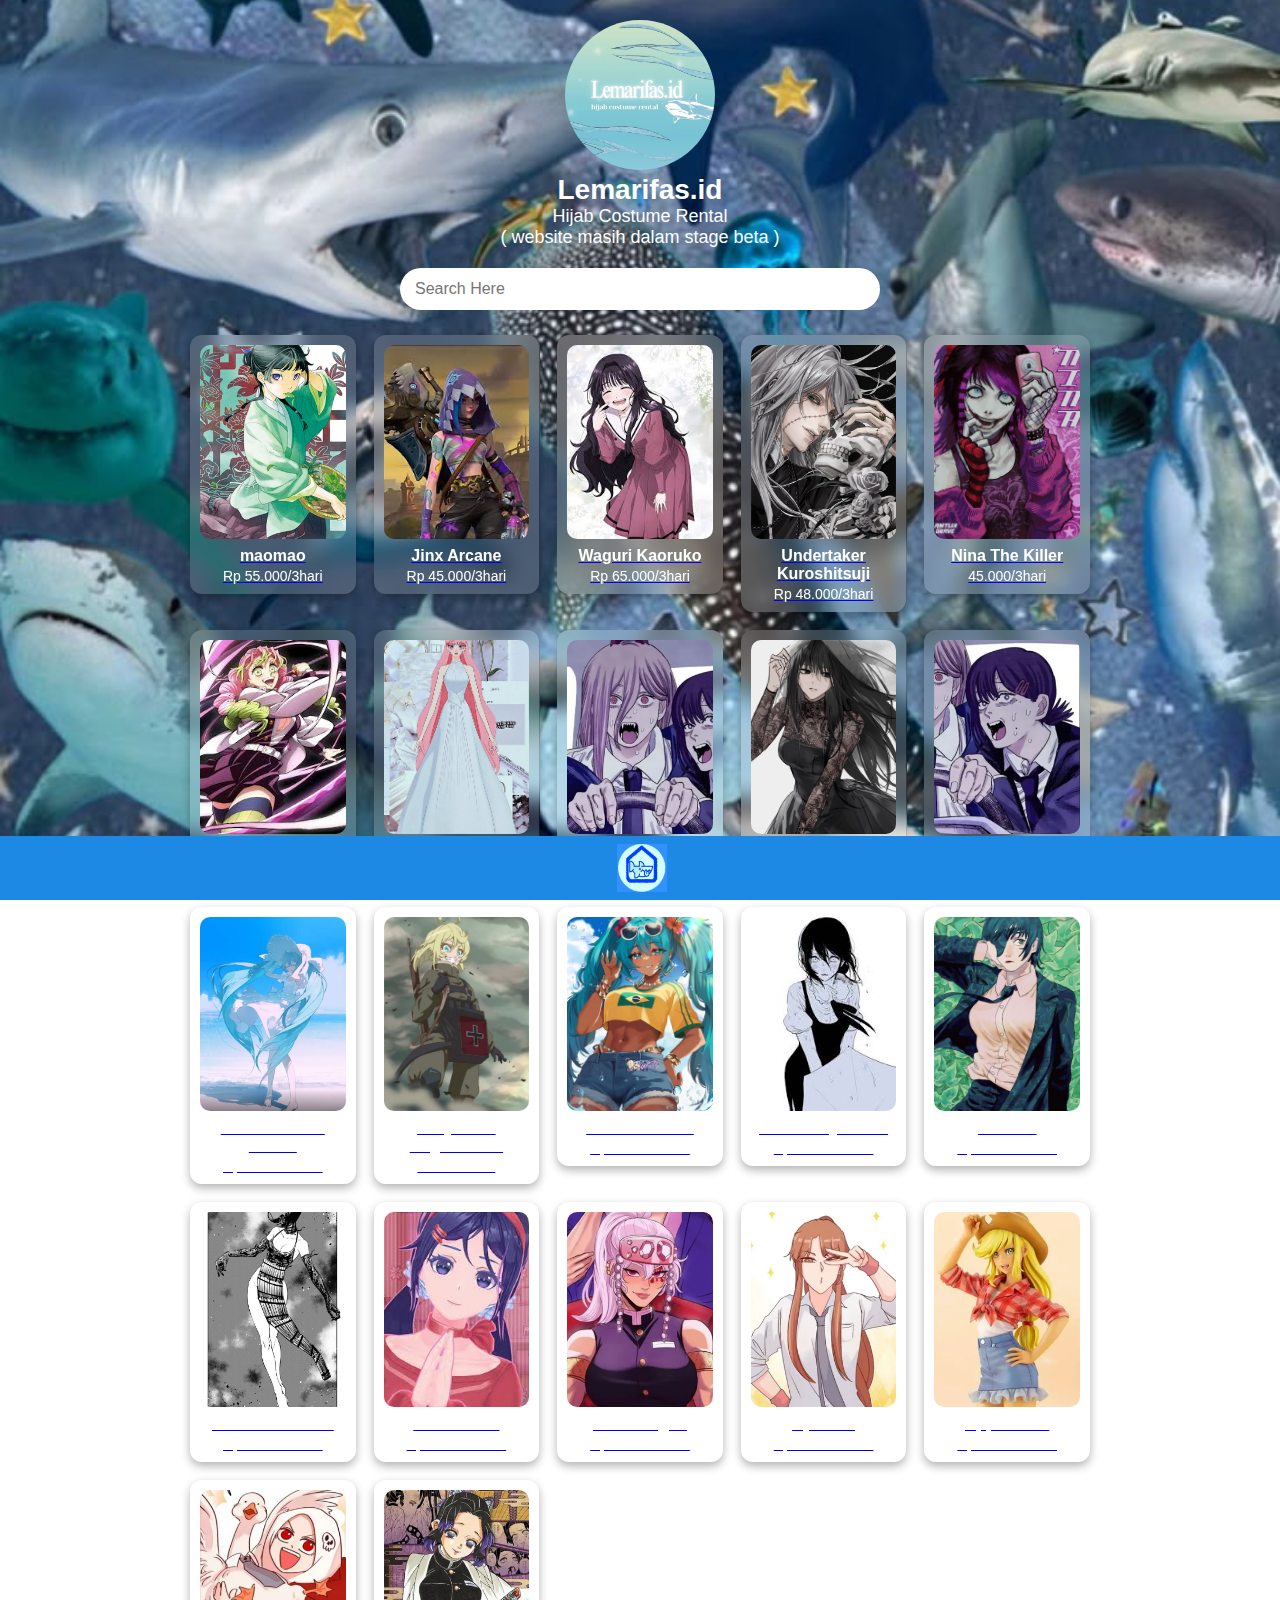
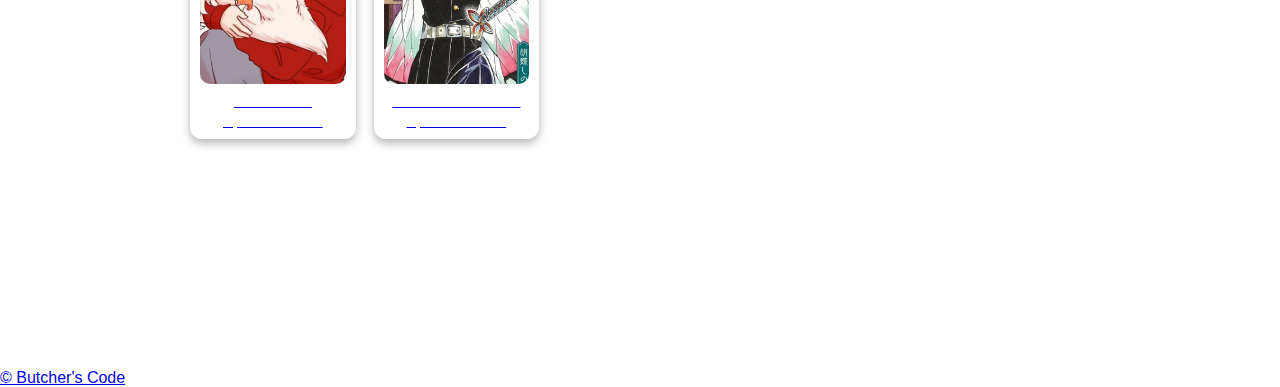
<file: index.html>
<!DOCTYPE html>
<html lang="en">
<head>
    <meta charset="UTF-8">
    <meta name="viewport" content="width=device-width, initial-scale=1.0">
    <title>Lemarifas.id - Hijab Costume Rental</title>
    <link rel="stylesheet" href="style.css">
</head>

<body>
    <div class="overlay">

        <div class="header">
            <img src="img/logoid.jpg" alt="logo" class="logo">
            <h1>Lemarifas.id</h1>
            <p>Hijab Costume Rental</p>
             <p> ( website masih dalam stage beta ) </website></p>
        </div>

        <!-- Search -->
        <div class="search-box">
            <input type="text" placeholder="Search Here">
        </div>


        <!-- Catalogue -->
        <div class="catalogue">

            <!-- Product 1 -->
            <a href="maomao.html" class="card-link">
                <div class="card">
                    <img src="img/maomao.png" alt="maomao">
                    <div class="product-name">maomao</div>
                    <div class="price">Rp 55.000/3hari</div>
                </div>

            <!-- Product 2 -->
            <a href="jinx.html" class="card-link">
                <div class="card">
                    <img src="img/jinx.jpeg" alt="jinx">
                    <div class="product-name">Jinx Arcane </div>
                    <div class="price"> Rp 45.000/3hari </div>
                </div>

            <!-- Product 3 -->
            <a href="waguri.html" class="card-link">
                <div class="card">
                    <img src="img/WaguriKaoruko.jpeg" alt="Waguri Kaoruko">
                    <div class="product-name">Waguri Kaoruko</div>
                    <div class="price">Rp 65.000/3hari</div>
                </div>

            <!-- Product 3 -->
            <a href="undertaker.html" class="card-link">
                <div class="card">
                    <img src="img/undertaker.jpg" alt="undertaker">
                    <div class="product-name"> Undertaker Kuroshitsuji</div>
                    <div class="price"> Rp 48.000/3hari</div>
                </div>

            <!-- Product 1 -->
            <a href="nina.html" class="card-link">
                <div class="card">
                    <img src="img/nina.jpg" alt="Nina The Killer">
                    <div class="product-name">Nina The Killer</div>
                    <div class="price">45.000/3hari</div>
                </div>

            <!-- Product 2 -->
            <a href="mitsuri.html" class="card-link">
                <div class="card">
                    <img src="img/Mitsuri Kanroji.jpeg" alt="Mitsuri Kanroji">
                    <div class="product-name">Mitsuri Kanroji</div>
                    <div class="price">Rp 48.000/3hari</div>
                </div>

            <!-- Product 3 -->
            <a href="belle.html" class="card-link">
                <div class="card">
                    <img src="img/Belle white dress.jpg" alt="Belle white dress">
                    <div class="product-name">Belle white dress</div>
                    <div class="price">Rp 30.000/3hari</div>
                </div>

            <a href="power.html" class="card-link">
                <div class="card">
                    <img src="img/power.png" alt="power">
                    <div class="product-name">Power</div>
                    <div class="price">Rp Rp 38.000/3hari</div>
                </div>

            <!-- Product 2 -->
            <a href="osagari.html" class="card-link">
                <div class="card">
                    <img src="img/Osaragi.jpg" alt="Osaragi">
                    <div class="product-name">Osaragi</div>
                    <div class="price"> Rp 41.000/3hari </div>
                </div>

            <!-- Product 3 -->
            <a href="kobeni.html" class="card-link">
                <div class="card">
                    <img src="img/kobeni.png" alt="Kobeni">
                    <div class="product-name">Kobeni</div>
                    <div class="price">Rp 30.000/3hari</div>
                </div>

            <!-- Product 1 -->
            <a href="mikube.html" class="card-link">
                <div class="card">
                    <img src="img/mikubeach.png" alt="Hatsune Miku Beach">
                    <div class="product-name">Hatsune Miku Beach</div>
                    <div class="price">Rp 40.000/3hari</div>
                </div>

            <!-- Product 2 -->
            <a href="tanya.html" class="card-link">
                <div class="card">
                    <img src="img/tanya.webp" alt="tanya degurechaff">
                    <div class="product-name">Tanya Von Degurechaff</div>
                    <div class="price">75.000/3hari</div>
                </div>

            <!-- Product 3 -->
            <a href="mikubr.html" class="card-link">
                <div class="card">
                    <img src="img/Hatsune.Miku.Brasil.webp" alt="Brazilian Miku">
                    <div class="product-name">Brazilian Miku</div>
                    <div class="price">Rp 40.000/3hari</div>
                </div>

            <!-- Product 3 -->
            <a href="reze.html" class="card-link">
                <div class="card">
                    <img src="img/Reze.jpeg" alt="Reze Daily Dress">
                    <div class="product-name">Reze Daily Dress</div>
                    <div class="price">Rp 37.000/3hari</div>
                </div>

            <!-- Product 3 -->
            <a href="hemino.html" class="card-link">
                <div class="card">
                    <img src="img/hemino.webp" alt="Himeno">
                    <div class="product-name">Himeno</div>
                    <div class="price">Rp 30.000/3hari</div>
                </div>

            <!-- Product 3 -->
            <a href="bombdevil.html" class="card-link">
                <div class="card">
                    <img src="img/bombdevil.webp" alt="bombdevil">
                    <div class="product-name">Reze bombdevil</div>
                    <div class="price">Rp 68.000/3hari</div>
                </div>

            <!-- Product 3 -->
            <a href="mita.html" class="card-link">
                <div class="card">
                    <img src="img/mita.jpeg" alt="mita">
                    <div class="product-name">Mita Miside</div>
                    <div class="price">Rp 47.000/3hari</div>
                </div>

            <!-- Product 3 -->
            <a href="uzui.html" class="card-link">
                <div class="card">
                    <img src="img/Uzui.png" alt="Uzui Tengen">
                    <div class="product-name">Uzui Tengen</div>
                    <div class="price">Rp 48.000/3hari</div>
                </div>

            <!-- Product 3 -->
            <a href="upi.html" class="card-link">
                <div class="card">
                    <img src="img/upi.png" alt="upi">
                    <div class="product-name">Upi Wee</div>
                    <div class="price">Rp 37.000/3hari</div>
                </div>

            <!-- Product 3 -->
            <a href="apple.html" class="card-link">
                <div class="card">
                    <img src="img/apple.png" alt="apple">
                    <div class="product-name">Apple Jack</div>
                    <div class="price">Rp 33.000/3hari</div>
                </div>

            <!-- Product 3 -->
            <a href="amu.html" class="card-link">
                <div class="card">
                    <img src="img/Amu.png" alt="amu">
                    <div class="product-name">Amu Wee!</div>
                    <div class="price">Rp 38.000/3hari</div>
                </div>

            <!-- Product 3 -->
            <a href="shinobu.html" class="card-link">
                <div class="card">
                    <img src="img/Shinobu Kochou.png" alt="Shinobu Kochou">
                    <div class="product-name">Shinobu Kochou</div>
                    <div class="price">Rp 38.000/3hari</div>
                </div>

            <!-- Tambahkan lainnya sesuai kebutuhan -->

        </div>

        <div class="bottom-space"></div>

    </div>

    <!-- Bottom Navigation -->
    <div class="bottom-nav">
        <img src="img/home.png" alt="home">
    </div>

    <div class="copyright">
    © Butcher's Code
</div>

</body>
</html>
</file>
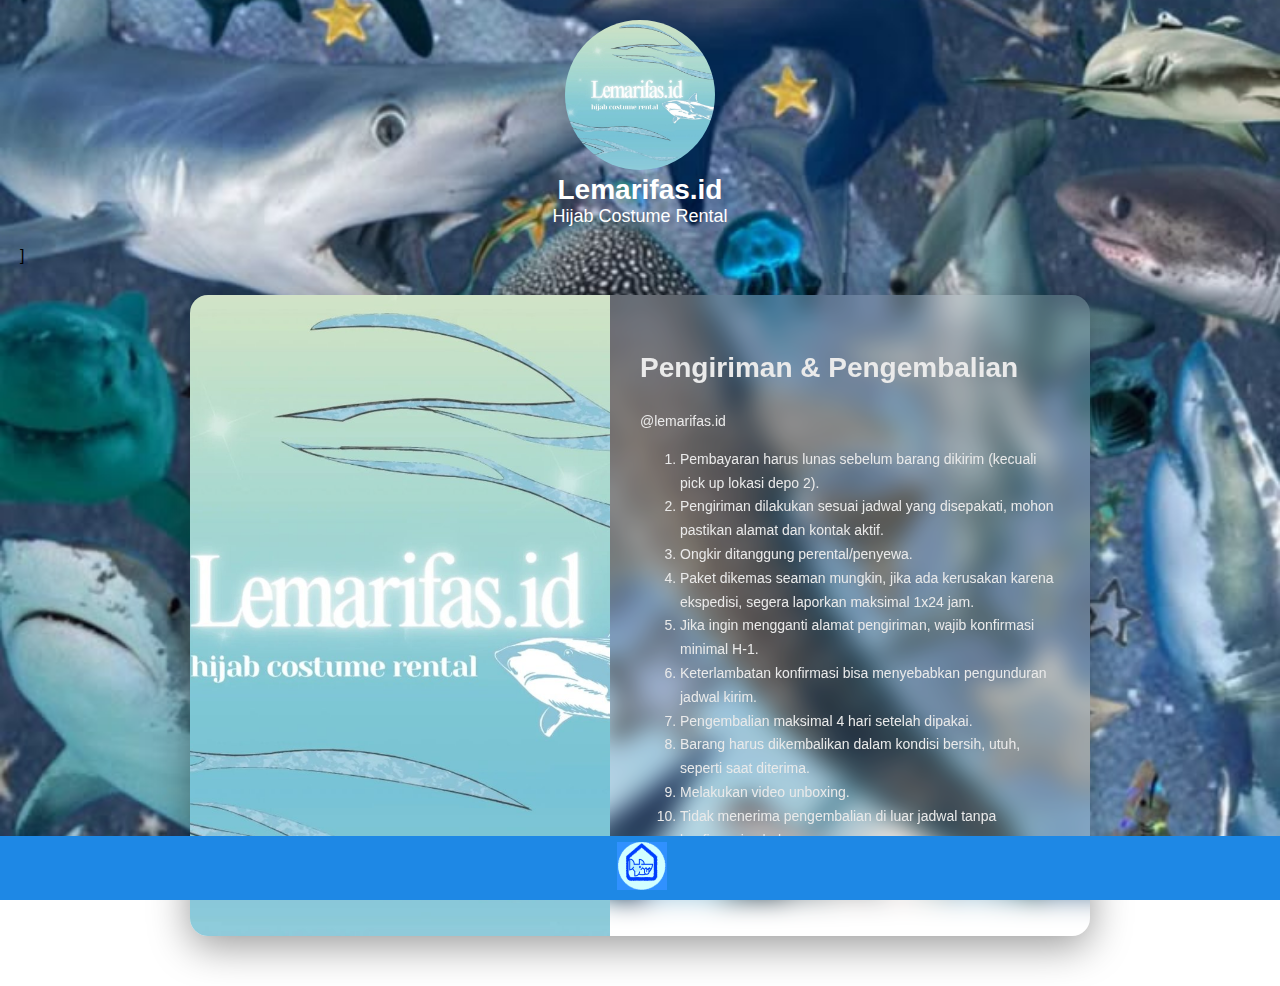
<file: del.html>
<!DOCTYPE html>
<html lang="en">
<head>
    <meta charset="UTF-8">
    <meta name="viewport" content="width=device-width, initial-scale=1.0">
    <title>Lemarifas.id - Hijab Costume Rental</title>
    <link rel="stylesheet" href="style.css">
</head>

<body>
    <div class="overlay">

        <div class="header">
            <img src="img/logoid.jpg" alt="logo" class="logo">
            <h1>Lemarifas.id</h1>
            <p>Hijab Costume Rental</p>
        </div>

        <!-- Search -->
       ]

        <!-- Catalogue -->
        <style>
body {
    margin: 0;
    font-family: Arial, sans-serif;
    background: url('img/bg.jpg');
    background-size: cover;
    background-position: center;
    background-attachment: fixed;
}

/* Overlay */



/* ===== GLASS CARD ===== */
.container {
    max-width: 900px;
    margin: 30px auto;
    backdrop-filter: blur(12px);
    background: rgba(255,255,255,0.12);
    border-radius: 18px;
    overflow: hidden;
    display: flex;
    box-shadow: 0 10px 40px rgba(0,0,0,0.4);
}

/* Image */
.left {
    width: 50%;
}

.left img {
    width: 100%;
    height: 100%;
    object-fit: cover;
}

/* Content */
.right {
    width: 50%;
    padding: 30px;
    color: #fff;
}

.right h2 {
    margin-top: 0;
    font-size: 26px;
}

.price {
    color: #ffb3d1;
    font-size: 18px;
    margin: 10px 0 20px;
}

.desc {
    font-size: 14px;
    line-height: 1.7;
    color: #eaeaea;
    margin-bottom: 30px;
}

/* Button */
.btn {
    display: block;
    text-align: center;
    background: linear-gradient(135deg, #e91e63, #ff5c8a);
    color: #fff;
    padding: 14px;
    border-radius: 12px;
    text-decoration: none;
    font-weight: bold;
    transition: 0.3s;
}

.btn:hover {
    opacity: 0.85;
    transform: scale(0.98);
}

.bottom-nav {
    position: fixed;
    bottom: 0;
    left: 0;
    width: 100%;
    height: 60px;
    background: #1e88e5;
    display: flex;
    justify-content: center;
    align-items: center;
    z-index: 999;
}

.bottom-nav img {
    width: 50px;
    cursor: pointer;
}

/* ===== RESPONSIVE ===== */
@media (max-width: 768px) {
    .container {
        flex-direction: column;
        margin: 20px;
    }

    .left, .right {
        width: 100%;
    }

    .right {
        padding: 22px;
    }
}
</style>
</head>

<body>



    

    <!-- DETAIL CARD -->
    <div class="container">
        <div class="left">
            <img src="img/logoid.jpg" alt="logo">
        </div>

        <div class="right">
            
            <div class="desc">
   <h1>Pengiriman & Pengembalian</h1>
    <p class="instagram">@lemarifas.id</p>

    <ol>
        <li>
            Pembayaran harus lunas sebelum barang dikirim
            (kecuali pick up lokasi depo 2).
        </li>

        <li>
            Pengiriman dilakukan sesuai jadwal yang disepakati,
            mohon pastikan alamat dan kontak aktif.
        </li>

        <li>
            Ongkir ditanggung perental/penyewa.
        </li>

        <li>
            Paket dikemas seaman mungkin, jika ada kerusakan karena
            ekspedisi, segera laporkan maksimal 1x24 jam.
        </li>

        <li>
            Jika ingin mengganti alamat pengiriman,
            wajib konfirmasi minimal H-1.
        </li>

        <li>
            Keterlambatan konfirmasi bisa menyebabkan
            pengunduran jadwal kirim.
        </li>

        <li>
            Pengembalian maksimal 4 hari setelah dipakai.
        </li>

        <li>
            Barang harus dikembalikan dalam kondisi bersih,
            utuh, seperti saat diterima.
        </li>

        <li>
            Melakukan video unboxing.
        </li>

        <li>
            Tidak menerima pengembalian di luar jadwal
            tanpa konfirmasi sebelumnya.
        </li>

        <li>
            Pengembalian via kurir harus disertai
            bukti kirim/penyerahan.
        </li>
    </ol>

           
        </div>
    </div>




        <div class="bottom-space"></div>

    </div>

    <!-- Bottom Navigation -->
   <div class="bottom-nav">
    <a href="index.html">
        <img src="img/home.png" alt="home">
    </a>
</div>

</body>
</html>
</file>
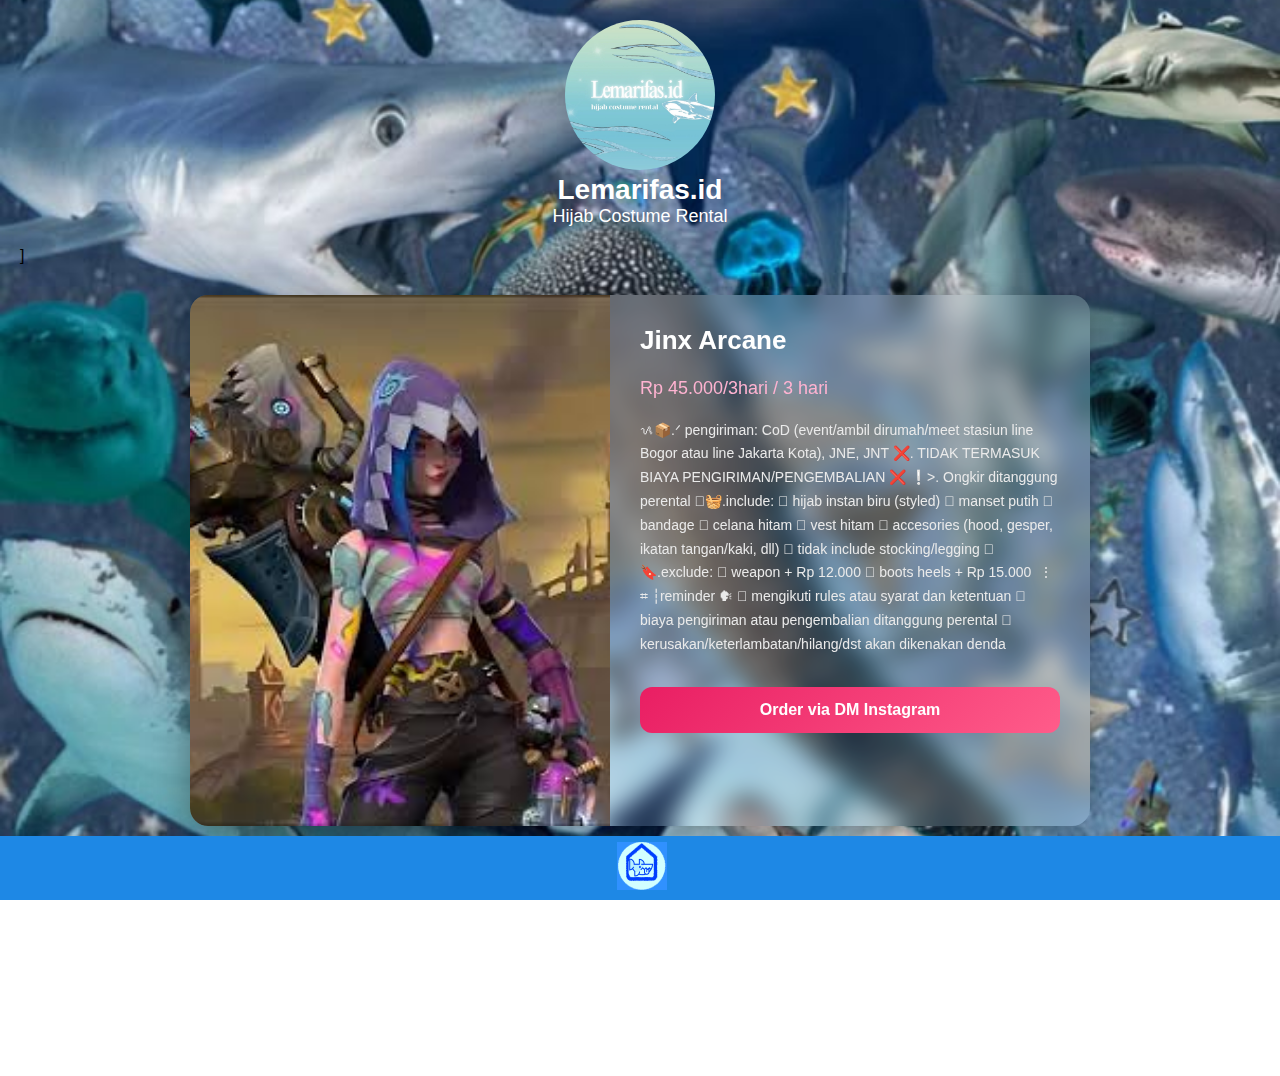
<file: jinx.html>
<!DOCTYPE html>
<html lang="en">
<head>
    <meta charset="UTF-8">
    <meta name="viewport" content="width=device-width, initial-scale=1.0">
    <title>Lemarifas.id - Hijab Costume Rental</title>
    <link rel="stylesheet" href="style.css">
</head>

<body>
    <div class="overlay">

        <div class="header">
            <img src="img/logoid.jpg" alt="logo" class="logo">
            <h1>Lemarifas.id</h1>
            <p>Hijab Costume Rental</p>
        </div>

        <!-- Search -->
       ]

        <!-- Catalogue -->
        <style>
body {
    margin: 0;
    font-family: Arial, sans-serif;
    background: url('img/bg.jpg');
    background-size: cover;
    background-position: center;
    background-attachment: fixed;
}

/* Overlay */



/* ===== GLASS CARD ===== */
.container {
    max-width: 900px;
    margin: 30px auto;
    backdrop-filter: blur(12px);
    background: rgba(255,255,255,0.12);
    border-radius: 18px;
    overflow: hidden;
    display: flex;
    box-shadow: 0 10px 40px rgba(0,0,0,0.4);
}

/* Image */
.left {
    width: 50%;
}

.left img {
    width: 100%;
    height: 100%;
    object-fit: cover;
}

/* Content */
.right {
    width: 50%;
    padding: 30px;
    color: #fff;
}

.right h2 {
    margin-top: 0;
    font-size: 26px;
}

.price {
    color: #ffb3d1;
    font-size: 18px;
    margin: 10px 0 20px;
}

.desc {
    font-size: 14px;
    line-height: 1.7;
    color: #eaeaea;
    margin-bottom: 30px;
}

/* Button */
.btn {
    display: block;
    text-align: center;
    background: linear-gradient(135deg, #e91e63, #ff5c8a);
    color: #fff;
    padding: 14px;
    border-radius: 12px;
    text-decoration: none;
    font-weight: bold;
    transition: 0.3s;
}

.btn:hover {
    opacity: 0.85;
    transform: scale(0.98);
}

.bottom-nav {
    position: fixed;
    bottom: 0;
    left: 0;
    width: 100%;
    height: 60px;
    background: #1e88e5;
    display: flex;
    justify-content: center;
    align-items: center;
    z-index: 999;
}

.bottom-nav img {
    width: 50px;
    cursor: pointer;
}

/* ===== RESPONSIVE ===== */
@media (max-width: 768px) {
    .container {
        flex-direction: column;
        margin: 20px;
    }

    .left, .right {
        width: 100%;
    }

    .right {
        padding: 22px;
    }
}
</style>
</head>

<body>



    

    <!-- DETAIL CARD -->
    <div class="container">
        <div class="left">
            <img src="img/jinx.jpeg" alt="jinx Costume">
        </div>

        <div class="right">
            <h2>Jinx Arcane</h2>
            <div class="price">Rp 45.000/3hari / 3 hari</div>

            <div class="desc">
               ᝰ📦.ᐟ pengiriman: CoD (event/ambil dirumah/meet stasiun line Bogor atau line Jakarta Kota), JNE, JNT
‎❌. TIDAK TERMASUK BIAYA PENGIRIMAN/PENGEMBALIAN ❌
‎❕>. Ongkir ditanggung perental

‎𓄸🧺.include:
‎𖦹 hijab instan biru (styled)
𖦹 manset putih
𖦹 bandage
𖦹 celana hitam
𖦹 vest hitam
𖦹 accesories (hood, gesper, ikatan tangan/kaki, dll)
𖦹 tidak include stocking/legging

𓄸🔖.exclude:
‎𖦹 weapon + Rp 12.000
𖦹 boots heels + Rp 15.000
‎
‎⋮ ⌗ ┆reminder 🗣
‎𖦹 mengikuti rules atau syarat dan ketentuan
‎𖦹 biaya pengiriman atau pengembalian ditanggung perental
‎𖦹 kerusakan/keterlambatan/hilang/dst akan dikenakan denda

                
            </div>

            <a class="btn" href="https://instagram.com/USERNAME_KAMU" target="_blank">
                Order via DM Instagram
            </a>
        </div>
    </div>




        <div class="bottom-space"></div>

    </div>

    <!-- Bottom Navigation -->
   <div class="bottom-nav">
    <a href="index.html">
        <img src="img/home.png" alt="home">
    </a>
</div>


</body>
</html>
</file>
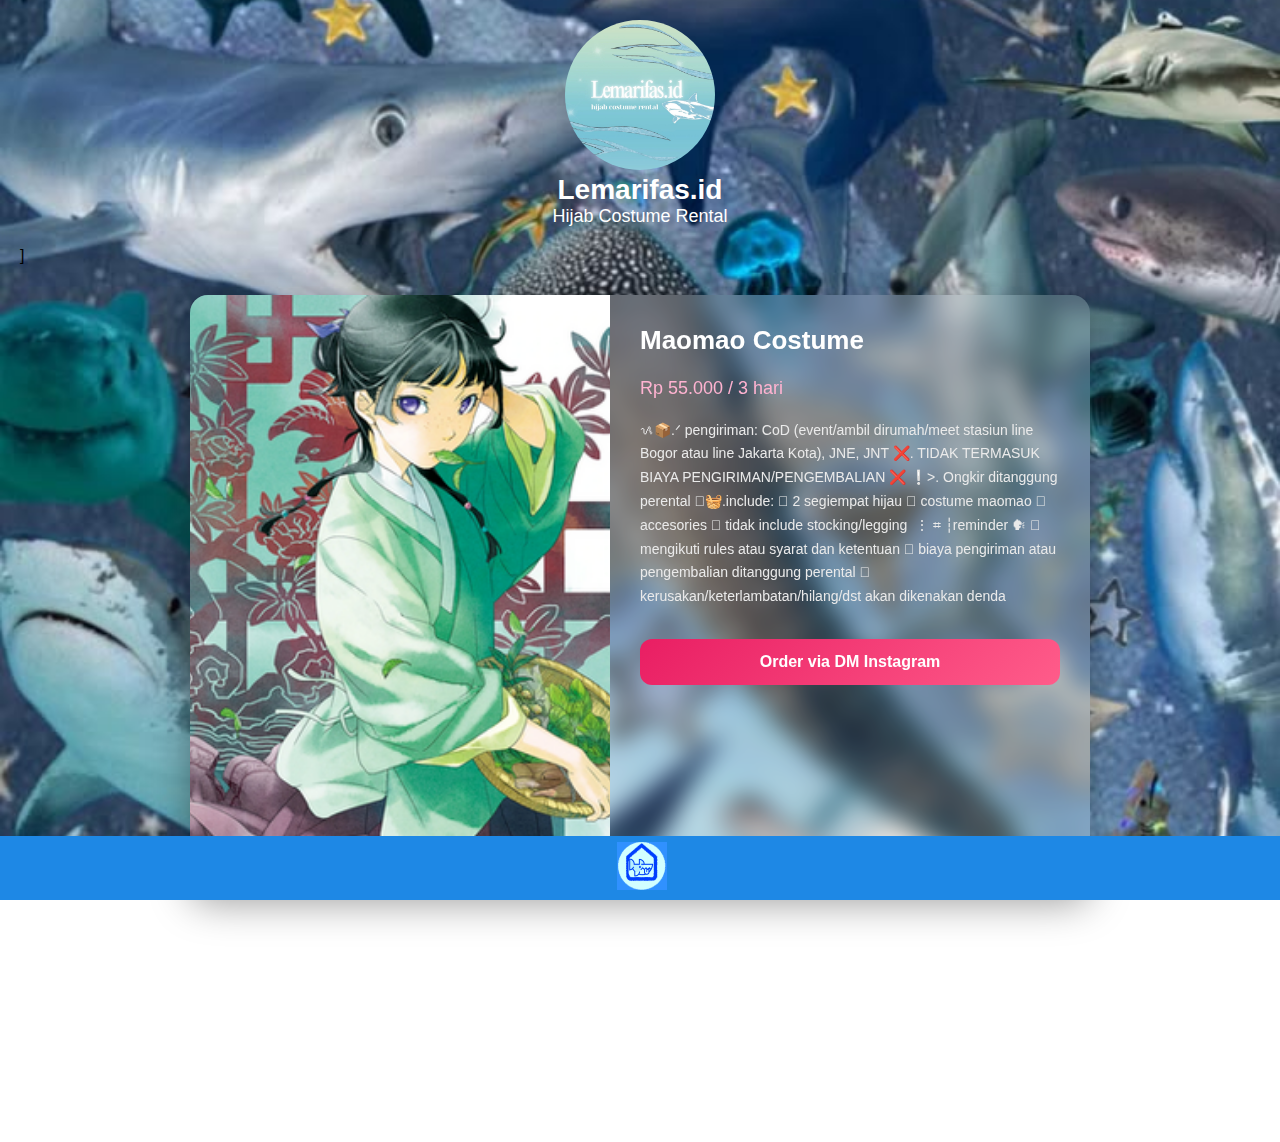
<file: maomao.html>
<!DOCTYPE html>
<html lang="en">
<head>
    <meta charset="UTF-8">
    <meta name="viewport" content="width=device-width, initial-scale=1.0">
    <title>Lemarifas.id - Hijab Costume Rental</title>
    <link rel="stylesheet" href="style.css">
</head>

<body>
    <div class="overlay">

        <div class="header">
            <img src="img/logoid.jpg" alt="logo" class="logo">
            <h1>Lemarifas.id</h1>
            <p>Hijab Costume Rental</p>
        </div>

        <!-- Search -->
       ]

        <!-- Catalogue -->
        <style>
body {
    margin: 0;
    font-family: Arial, sans-serif;
    background: url('img/bg.jpg');
    background-size: cover;
    background-position: center;
    background-attachment: fixed;
}

/* Overlay */



/* ===== GLASS CARD ===== */
.container {
    max-width: 900px;
    margin: 30px auto;
    backdrop-filter: blur(12px);
    background: rgba(255,255,255,0.12);
    border-radius: 18px;
    overflow: hidden;
    display: flex;
    box-shadow: 0 10px 40px rgba(0,0,0,0.4);
}

/* Image */
.left {
    width: 50%;
}

.left img {
    width: 100%;
    height: 100%;
    object-fit: cover;
}

/* Content */
.right {
    width: 50%;
    padding: 30px;
    color: #fff;
}

.right h2 {
    margin-top: 0;
    font-size: 26px;
}

.price {
    color: #ffb3d1;
    font-size: 18px;
    margin: 10px 0 20px;
}

.desc {
    font-size: 14px;
    line-height: 1.7;
    color: #eaeaea;
    margin-bottom: 30px;
}

/* Button */
.btn {
    display: block;
    text-align: center;
    background: linear-gradient(135deg, #e91e63, #ff5c8a);
    color: #fff;
    padding: 14px;
    border-radius: 12px;
    text-decoration: none;
    font-weight: bold;
    transition: 0.3s;
}

.btn:hover {
    opacity: 0.85;
    transform: scale(0.98);
}

.bottom-nav {
    position: fixed;
    bottom: 0;
    left: 0;
    width: 100%;
    height: 60px;
    background: #1e88e5;
    display: flex;
    justify-content: center;
    align-items: center;
    z-index: 999;
}

.bottom-nav img {
    width: 50px;
    cursor: pointer;
}

/* ===== RESPONSIVE ===== */
@media (max-width: 768px) {
    .container {
        flex-direction: column;
        margin: 20px;
    }

    .left, .right {
        width: 100%;
    }

    .right {
        padding: 22px;
    }
}
</style>
</head>

<body>



    

    <!-- DETAIL CARD -->
    <div class="container">
        <div class="left">
            <img src="img/maomao.png" alt="Maomao Costume">
        </div>

        <div class="right">
            <h2>Maomao Costume</h2>
            <div class="price">Rp 55.000 / 3 hari</div>

            <div class="desc">
                ‎ᝰ📦.ᐟ pengiriman: CoD (event/ambil dirumah/meet stasiun line Bogor atau line Jakarta Kota), JNE, JNT
‎❌. TIDAK TERMASUK BIAYA PENGIRIMAN/PENGEMBALIAN ❌
‎❕>. Ongkir ditanggung perental

‎𓄸🧺.include:
‎𖦹 2 segiempat hijau
𖦹 costume maomao
𖦹 accesories
𖦹 tidak include stocking/legging
‎
‎⋮ ⌗ ┆reminder 🗣
‎𖦹 mengikuti rules atau syarat dan ketentuan
‎𖦹 biaya pengiriman atau pengembalian ditanggung perental
‎𖦹 kerusakan/keterlambatan/hilang/dst akan dikenakan denda
                
            </div>

            <a class="btn" href="https://www.instagram.com/direct/t/17844622584494083/" target="_blank">
                Order via DM Instagram
            </a>
        </div>
    </div>




        <div class="bottom-space"></div>

    </div>

    <!-- Bottom Navigation -->
   <div class="bottom-nav">
    <a href="index.html">
        <img src="img/home.png" alt="home">
    </a>
</div>

</body>
</html>
</file>
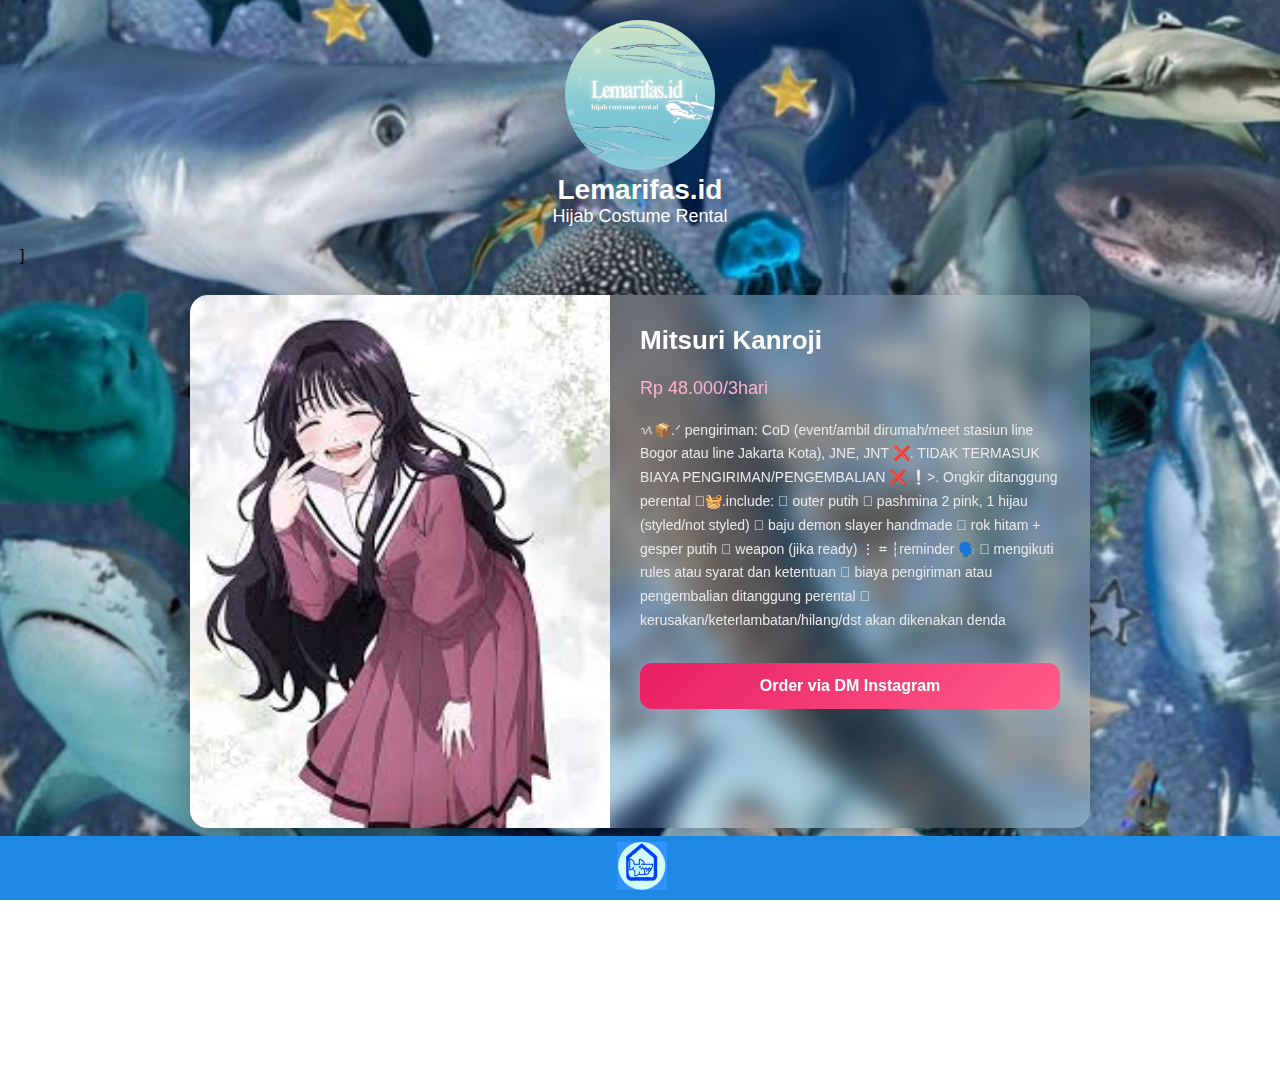
<file: mitsuri.html>
<!DOCTYPE html>
<html lang="en">
<head>
    <meta charset="UTF-8">
    <meta name="viewport" content="width=device-width, initial-scale=1.0">
    <title>Lemarifas.id - Hijab Costume Rental</title>
    <link rel="stylesheet" href="style.css">
</head>

<body>
    <div class="overlay">

        <div class="header">
            <img src="img/logoid.jpg" alt="logo" class="logo">
            <h1>Lemarifas.id</h1>
            <p>Hijab Costume Rental</p>
        </div>

        <!-- Search -->
       ]

        <!-- Catalogue -->
        <style>
body {
    margin: 0;
    font-family: Arial, sans-serif;
    background: url('img/bg.jpg');
    background-size: cover;
    background-position: center;
    background-attachment: fixed;
}

/* Overlay */



/* ===== GLASS CARD ===== */
.container {
    max-width: 900px;
    margin: 30px auto;
    backdrop-filter: blur(12px);
    background: rgba(255,255,255,0.12);
    border-radius: 18px;
    overflow: hidden;
    display: flex;
    box-shadow: 0 10px 40px rgba(0,0,0,0.4);
}

/* Image */
.left {
    width: 50%;
}

.left img {
    width: 100%;
    height: 100%;
    object-fit: cover;
}

/* Content */
.right {
    width: 50%;
    padding: 30px;
    color: #fff;
}

.right h2 {
    margin-top: 0;
    font-size: 26px;
}

.price {
    color: #ffb3d1;
    font-size: 18px;
    margin: 10px 0 20px;
}

.desc {
    font-size: 14px;
    line-height: 1.7;
    color: #eaeaea;
    margin-bottom: 30px;
}

/* Button */
.btn {
    display: block;
    text-align: center;
    background: linear-gradient(135deg, #e91e63, #ff5c8a);
    color: #fff;
    padding: 14px;
    border-radius: 12px;
    text-decoration: none;
    font-weight: bold;
    transition: 0.3s;
}

.btn:hover {
    opacity: 0.85;
    transform: scale(0.98);
}

.bottom-nav {
    position: fixed;
    bottom: 0;
    left: 0;
    width: 100%;
    height: 60px;
    background: #1e88e5;
    display: flex;
    justify-content: center;
    align-items: center;
    z-index: 999;
}

.bottom-nav img {
    width: 50px;
    cursor: pointer;
}

/* ===== RESPONSIVE ===== */
@media (max-width: 768px) {
    .container {
        flex-direction: column;
        margin: 20px;
    }

    .left, .right {
        width: 100%;
    }

    .right {
        padding: 22px;
    }
}
</style>
</head>

<body>



    

    <!-- DETAIL CARD -->
    <div class="container">
        <div class="left">
            <img src="img/WaguriKaoruko.jpeg" alt="waguri">
        </div>

        <div class="right">
            <h2>Mitsuri Kanroji</h2>
            <div class="price">Rp 48.000/3hari</div>

            <div class="desc">
               ᝰ📦.ᐟ pengiriman: CoD (event/ambil dirumah/meet stasiun line Bogor atau line Jakarta Kota), JNE, JNT
‎❌. TIDAK TERMASUK BIAYA PENGIRIMAN/PENGEMBALIAN ❌
‎❕>. Ongkir ditanggung perental

‎𓄸🧺.include:
‎𖦹 outer putih
𖦹 pashmina 2 pink, 1 hijau (styled/not styled)
𖦹 baju demon slayer handmade
𖦹 rok hitam + gesper putih
𖦹 weapon (jika ready)

‎⋮ ⌗ ┆reminder 🗣️
‎𖦹 mengikuti rules atau syarat dan ketentuan
‎𖦹 biaya pengiriman atau pengembalian ditanggung perental
‎𖦹 kerusakan/keterlambatan/hilang/dst akan dikenakan denda

                
            </div>

           <a class="btn" href="https://www.instagram.com/direct/t/17844622584494083/" target="_blank">
                Order via DM Instagram
            </a>
        </div>
    </div>




        <div class="bottom-space"></div>

    </div>

    <!-- Bottom Navigation -->
   <div class="bottom-nav">
    <a href="index.html">
        <img src="img/home.png" alt="home">
    </a>
</div>

</body>
</html>
</file>
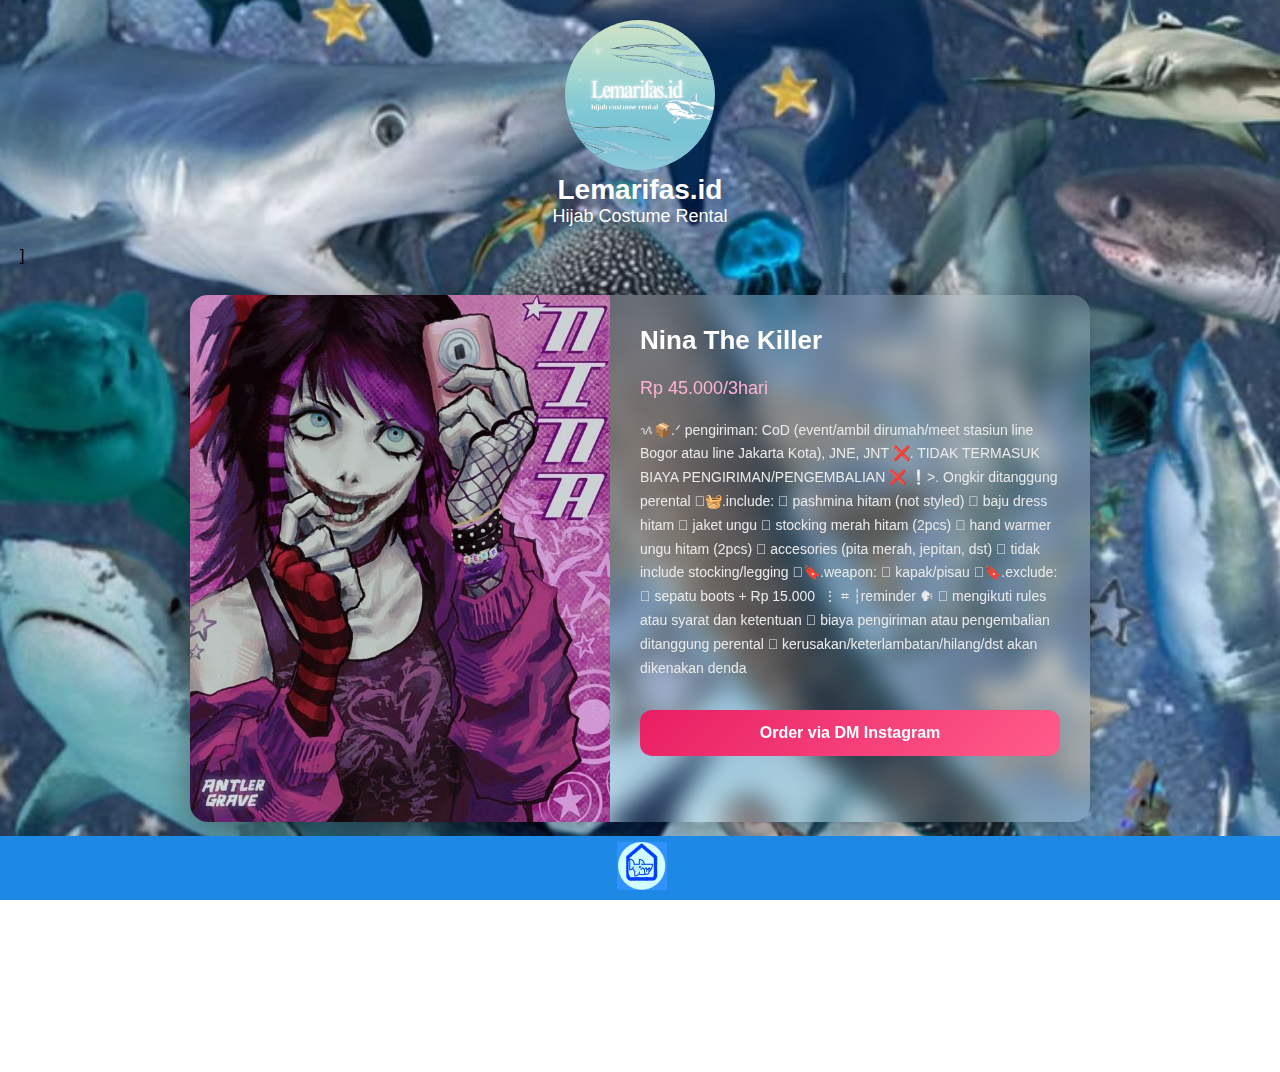
<file: nina.html>
<!DOCTYPE html>
<html lang="en">
<head>
    <meta charset="UTF-8">
    <meta name="viewport" content="width=device-width, initial-scale=1.0">
    <title>Lemarifas.id - Hijab Costume Rental</title>
    <link rel="stylesheet" href="style.css">
</head>

<body>
    <div class="overlay">

        <div class="header">
            <img src="img/logoid.jpg" alt="logo" class="logo">
            <h1>Lemarifas.id</h1>
            <p>Hijab Costume Rental</p>
        </div>

        <!-- Search -->
       ]

        <!-- Catalogue -->
        <style>
body {
    margin: 0;
    font-family: Arial, sans-serif;
    background: url('img/bg.jpg');
    background-size: cover;
    background-position: center;
    background-attachment: fixed;
}

/* Overlay */



/* ===== GLASS CARD ===== */
.container {
    max-width: 900px;
    margin: 30px auto;
    backdrop-filter: blur(12px);
    background: rgba(255,255,255,0.12);
    border-radius: 18px;
    overflow: hidden;
    display: flex;
    box-shadow: 0 10px 40px rgba(0,0,0,0.4);
}

/* Image */
.left {
    width: 50%;
}

.left img {
    width: 100%;
    height: 100%;
    object-fit: cover;
}

/* Content */
.right {
    width: 50%;
    padding: 30px;
    color: #fff;
}

.right h2 {
    margin-top: 0;
    font-size: 26px;
}

.price {
    color: #ffb3d1;
    font-size: 18px;
    margin: 10px 0 20px;
}

.desc {
    font-size: 14px;
    line-height: 1.7;
    color: #eaeaea;
    margin-bottom: 30px;
}

/* Button */
.btn {
    display: block;
    text-align: center;
    background: linear-gradient(135deg, #e91e63, #ff5c8a);
    color: #fff;
    padding: 14px;
    border-radius: 12px;
    text-decoration: none;
    font-weight: bold;
    transition: 0.3s;
}

.btn:hover {
    opacity: 0.85;
    transform: scale(0.98);
}

.bottom-nav {
    position: fixed;
    bottom: 0;
    left: 0;
    width: 100%;
    height: 60px;
    background: #1e88e5;
    display: flex;
    justify-content: center;
    align-items: center;
    z-index: 999;
}

.bottom-nav img {
    width: 50px;
    cursor: pointer;
}

/* ===== RESPONSIVE ===== */
@media (max-width: 768px) {
    .container {
        flex-direction: column;
        margin: 20px;
    }

    .left, .right {
        width: 100%;
    }

    .right {
        padding: 22px;
    }
}
</style>
</head>

<body>



    

    <!-- DETAIL CARD -->
    <div class="container">
        <div class="left">
            <img src="img/nina.jpg" alt="nina">
        </div>

        <div class="right">
            <h2>Nina The Killer</h2>
            <div class="price">Rp 45.000/3hari</div>

            <div class="desc">
              ‎ᝰ📦.ᐟ pengiriman: CoD (event/ambil dirumah/meet stasiun line Bogor atau line Jakarta Kota), JNE, JNT
‎❌. TIDAK TERMASUK BIAYA PENGIRIMAN/PENGEMBALIAN ❌
‎❕>. Ongkir ditanggung perental

‎𓄸🧺.include:
‎𖦹 pashmina hitam (not styled)
𖦹 baju dress hitam
𖦹 jaket ungu
𖦹 stocking merah hitam (2pcs)
𖦹 hand warmer ungu hitam (2pcs)
𖦹 accesories (pita merah, jepitan, dst)
𖦹 tidak include stocking/legging

𓄸🔖.weapon:
‎𖦹 kapak/pisau

𓄸🔖.exclude:
𖦹 sepatu boots + Rp 15.000
‎
‎⋮ ⌗ ┆reminder 🗣
‎𖦹 mengikuti rules atau syarat dan ketentuan
‎𖦹 biaya pengiriman atau pengembalian ditanggung perental
‎𖦹 kerusakan/keterlambatan/hilang/dst akan dikenakan denda
                
            </div>

            <a class="btn" href="https://www.instagram.com/direct/t/17844622584494083/" target="_blank">
                Order via DM Instagram
            </a>
        </div>
    </div>




        <div class="bottom-space"></div>

    </div>

    <!-- Bottom Navigation -->
    <div class="bottom-nav">
    <a href="index.html">
        <img src="img/home.png" alt="home">
    </a>
</div>

</body>
</html>
</file>
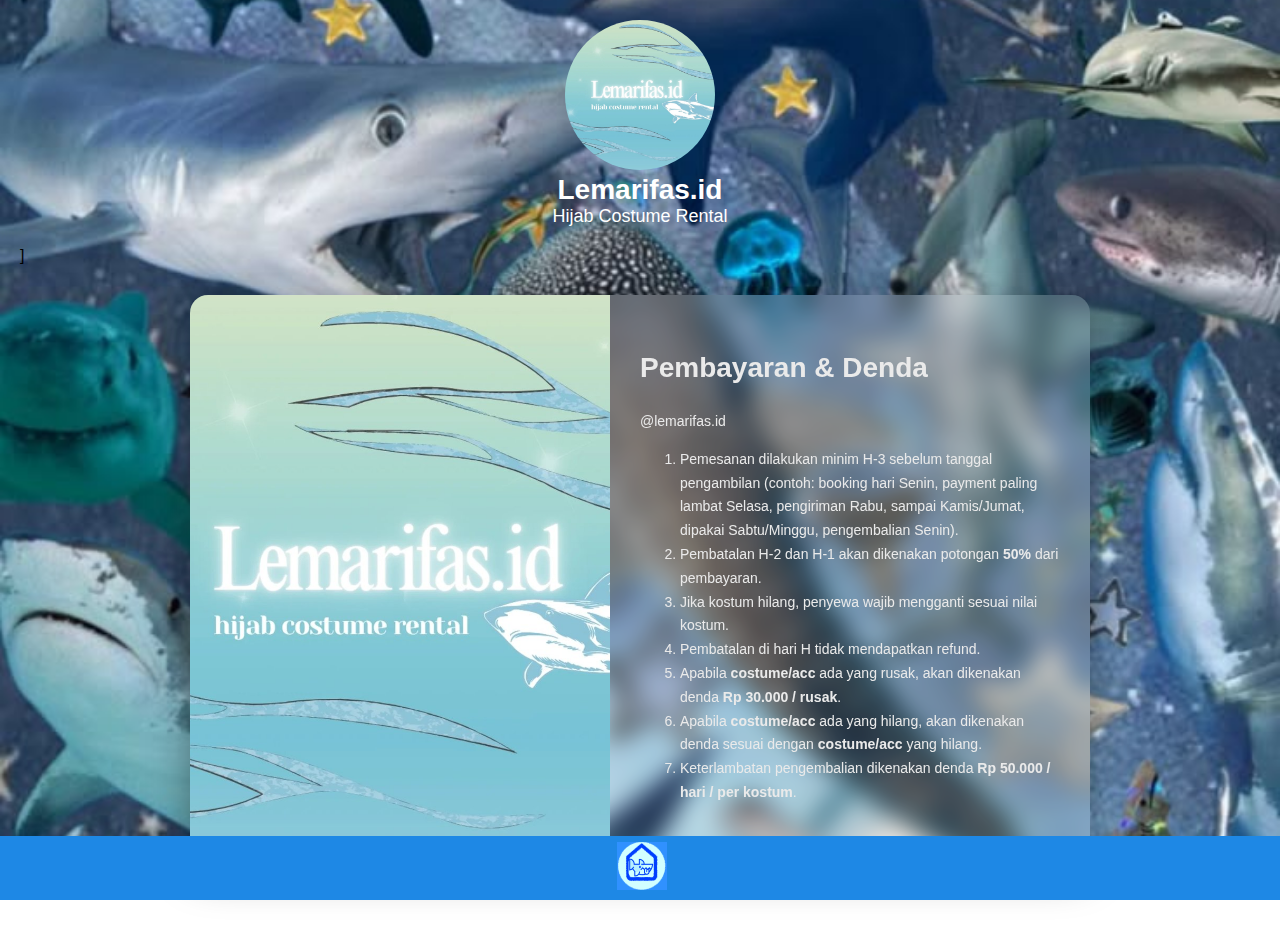
<file: paf.html>
<!DOCTYPE html>
<html lang="en">
<head>
    <meta charset="UTF-8">
    <meta name="viewport" content="width=device-width, initial-scale=1.0">
    <title>Lemarifas.id - Hijab Costume Rental</title>
    <link rel="stylesheet" href="style.css">
</head>

<body>
    <div class="overlay">

        <div class="header">
            <img src="img/logoid.jpg" alt="logo" class="logo">
            <h1>Lemarifas.id</h1>
            <p>Hijab Costume Rental</p>
        </div>

        <!-- Search -->
       ]

        <!-- Catalogue -->
        <style>
body {
    margin: 0;
    font-family: Arial, sans-serif;
    background: url('img/bg.jpg');
    background-size: cover;
    background-position: center;
    background-attachment: fixed;
}

/* Overlay */



/* ===== GLASS CARD ===== */
.container {
    max-width: 900px;
    margin: 30px auto;
    backdrop-filter: blur(12px);
    background: rgba(255,255,255,0.12);
    border-radius: 18px;
    overflow: hidden;
    display: flex;
    box-shadow: 0 10px 40px rgba(0,0,0,0.4);
}

/* Image */
.left {
    width: 50%;
}

.left img {
    width: 100%;
    height: 100%;
    object-fit: cover;
}

/* Content */
.right {
    width: 50%;
    padding: 30px;
    color: #fff;
}

.right h2 {
    margin-top: 0;
    font-size: 26px;
}

.price {
    color: #ffb3d1;
    font-size: 18px;
    margin: 10px 0 20px;
}

.desc {
    font-size: 14px;
    line-height: 1.7;
    color: #eaeaea;
    margin-bottom: 30px;
}

/* Button */
.btn {
    display: block;
    text-align: center;
    background: linear-gradient(135deg, #e91e63, #ff5c8a);
    color: #fff;
    padding: 14px;
    border-radius: 12px;
    text-decoration: none;
    font-weight: bold;
    transition: 0.3s;
}

.btn:hover {
    opacity: 0.85;
    transform: scale(0.98);
}

.bottom-nav {
    position: fixed;
    bottom: 0;
    left: 0;
    width: 100%;
    height: 60px;
    background: #1e88e5;
    display: flex;
    justify-content: center;
    align-items: center;
    z-index: 999;
}

.bottom-nav img {
    width: 50px;
    cursor: pointer;
}

/* ===== RESPONSIVE ===== */
@media (max-width: 768px) {
    .container {
        flex-direction: column;
        margin: 20px;
    }

    .left, .right {
        width: 100%;
    }

    .right {
        padding: 22px;
    }
}
</style>
</head>

<body>



    

    <!-- DETAIL CARD -->
    <div class="container">
        <div class="left">
            <img src="img/logoid.jpg" alt="logo">
        </div>

        <div class="right">
            
            <div class="desc">
     <h1>Pembayaran & Denda</h1>
    <p class="instagram">@lemarifas.id</p>

    <ol>
        <li>
            Pemesanan dilakukan minim H-3 sebelum tanggal pengambilan
            (contoh: booking hari Senin, payment paling lambat Selasa,
            pengiriman Rabu, sampai Kamis/Jumat, dipakai Sabtu/Minggu,
            pengembalian Senin).
        </li>

        <li>
            Pembatalan H-2 dan H-1 akan dikenakan potongan
            <strong>50%</strong> dari pembayaran.
        </li>

        <li>
            Jika kostum hilang, penyewa wajib mengganti
            sesuai nilai kostum.
        </li>

        <li>
            Pembatalan di hari H tidak mendapatkan refund.
        </li>

        <li>
            Apabila <strong>costume/acc</strong> ada yang rusak,
            akan dikenakan denda
            <strong>Rp 30.000 / rusak</strong>.
        </li>

        <li>
            Apabila <strong>costume/acc</strong> ada yang hilang,
            akan dikenakan denda sesuai dengan
            <strong>costume/acc</strong> yang hilang.
        </li>

        <li>
            Keterlambatan pengembalian dikenakan denda
            <strong>Rp 50.000 / hari / per kostum</strong>.
        </li>
    </ol>

           
        </div>
    </div>




        <div class="bottom-space"></div>

    </div>

    <!-- Bottom Navigation -->
   <div class="bottom-nav">
    <a href="index.html">
        <img src="img/home.png" alt="home">
    </a>
</div>

</body>
</html>
</file>
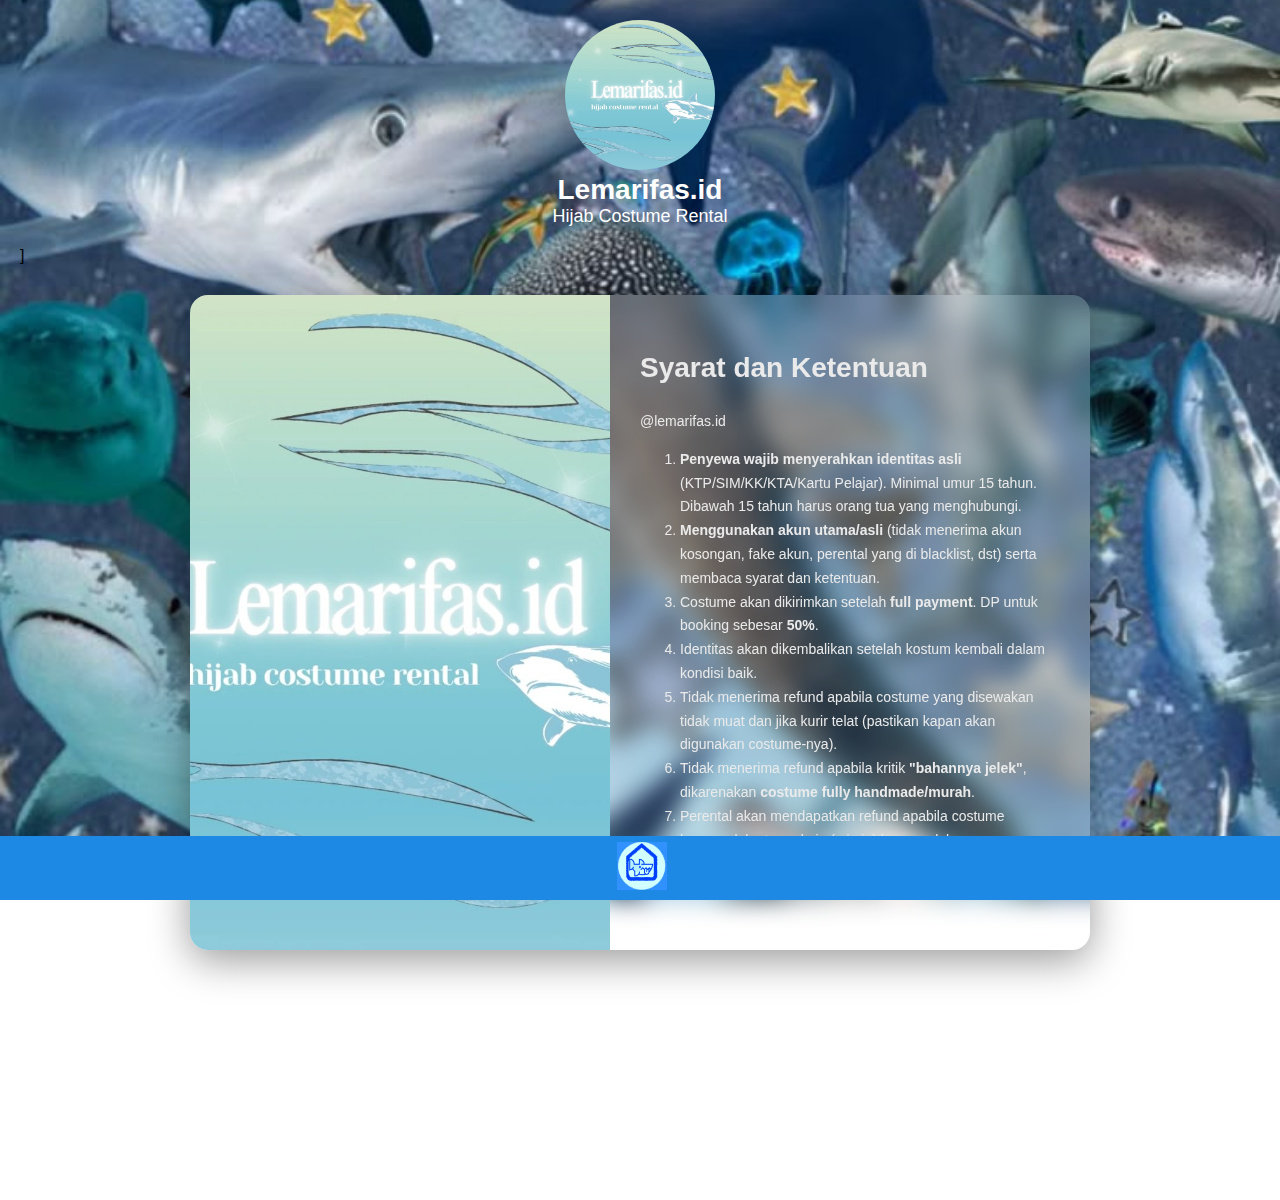
<file: term and condition 2.html>
<!DOCTYPE html>
<html lang="en">
<head>
    <meta charset="UTF-8">
    <meta name="viewport" content="width=device-width, initial-scale=1.0">
    <title>Lemarifas.id - Hijab Costume Rental</title>
    <link rel="stylesheet" href="style.css">
</head>

<body>
    <div class="overlay">

        <div class="header">
            <img src="img/logoid.jpg" alt="logo" class="logo">
            <h1>Lemarifas.id</h1>
            <p>Hijab Costume Rental</p>
        </div>

        <!-- Search -->
       ]

        <!-- Catalogue -->
        <style>
body {
    margin: 0;
    font-family: Arial, sans-serif;
    background: url('img/bg.jpg');
    background-size: cover;
    background-position: center;
    background-attachment: fixed;
}

/* Overlay */



/* ===== GLASS CARD ===== */
.container {
    max-width: 900px;
    margin: 30px auto;
    backdrop-filter: blur(12px);
    background: rgba(255,255,255,0.12);
    border-radius: 18px;
    overflow: hidden;
    display: flex;
    box-shadow: 0 10px 40px rgba(0,0,0,0.4);
}

/* Image */
.left {
    width: 50%;
}

.left img {
    width: 100%;
    height: 100%;
    object-fit: cover;
}

/* Content */
.right {
    width: 50%;
    padding: 30px;
    color: #fff;
}

.right h2 {
    margin-top: 0;
    font-size: 26px;
}

.price {
    color: #ffb3d1;
    font-size: 18px;
    margin: 10px 0 20px;
}

.desc {
    font-size: 14px;
    line-height: 1.7;
    color: #eaeaea;
    margin-bottom: 30px;
}

/* Button */
.btn {
    display: block;
    text-align: center;
    background: linear-gradient(135deg, #e91e63, #ff5c8a);
    color: #fff;
    padding: 14px;
    border-radius: 12px;
    text-decoration: none;
    font-weight: bold;
    transition: 0.3s;
}

.btn:hover {
    opacity: 0.85;
    transform: scale(0.98);
}

.bottom-nav {
    position: fixed;
    bottom: 0;
    left: 0;
    width: 100%;
    height: 60px;
    background: #1e88e5;
    display: flex;
    justify-content: center;
    align-items: center;
    z-index: 999;
}

.bottom-nav img {
    width: 50px;
    cursor: pointer;
}

/* ===== RESPONSIVE ===== */
@media (max-width: 768px) {
    .container {
        flex-direction: column;
        margin: 20px;
    }

    .left, .right {
        width: 100%;
    }

    .right {
        padding: 22px;
    }
}
</style>
</head>

<body>



    

    <!-- DETAIL CARD -->
    <div class="container">
        <div class="left">
            <img src="img/logoid.jpg" alt="logo">
        </div>

        <div class="right">
            
            <div class="desc">
    
    <h1>Syarat dan Ketentuan</h1>
    <p class="instagram">@lemarifas.id</p>

    <ol>
        <li>
            <strong>Penyewa wajib menyerahkan identitas asli</strong>
            (KTP/SIM/KK/KTA/Kartu Pelajar).
            Minimal umur 15 tahun.  
            Dibawah 15 tahun harus orang tua yang menghubungi.
        </li>

        <li>
            <strong>Menggunakan akun utama/asli</strong>
            (tidak menerima akun kosongan, fake akun, perental yang di blacklist, dst)
            serta membaca syarat dan ketentuan.
        </li>

        <li>
            Costume akan dikirimkan setelah <strong>full payment</strong>.  
            DP untuk booking sebesar <strong>50%</strong>.
        </li>

        <li>
            Identitas akan dikembalikan setelah kostum kembali dalam kondisi baik.
        </li>

        
    <li>
        Tidak menerima refund apabila costume yang disewakan tidak muat
        dan jika kurir telat (pastikan kapan akan digunakan costume-nya).
    </li>

    <li>
        Tidak menerima refund apabila kritik
        <strong>"bahannya jelek"</strong>,
        dikarenakan <strong>costume fully handmade/murah</strong>.
    </li>

    <li>
        Perental akan mendapatkan refund apabila costume bermasalah
        atau admin (mimin) bermasalah.
    </li>

    </ol>

    <p class="note">
        <strong>* Melakukan video unboxing paket</strong>
    </p>
</div>
            </div>

           
        </div>
    </div>




        <div class="bottom-space"></div>

    </div>

    <!-- Bottom Navigation -->
   <div class="bottom-nav">
    <a href="index.html">
        <img src="img/home.png" alt="home">
    </a>
</div>

</body>
</html>
</file>
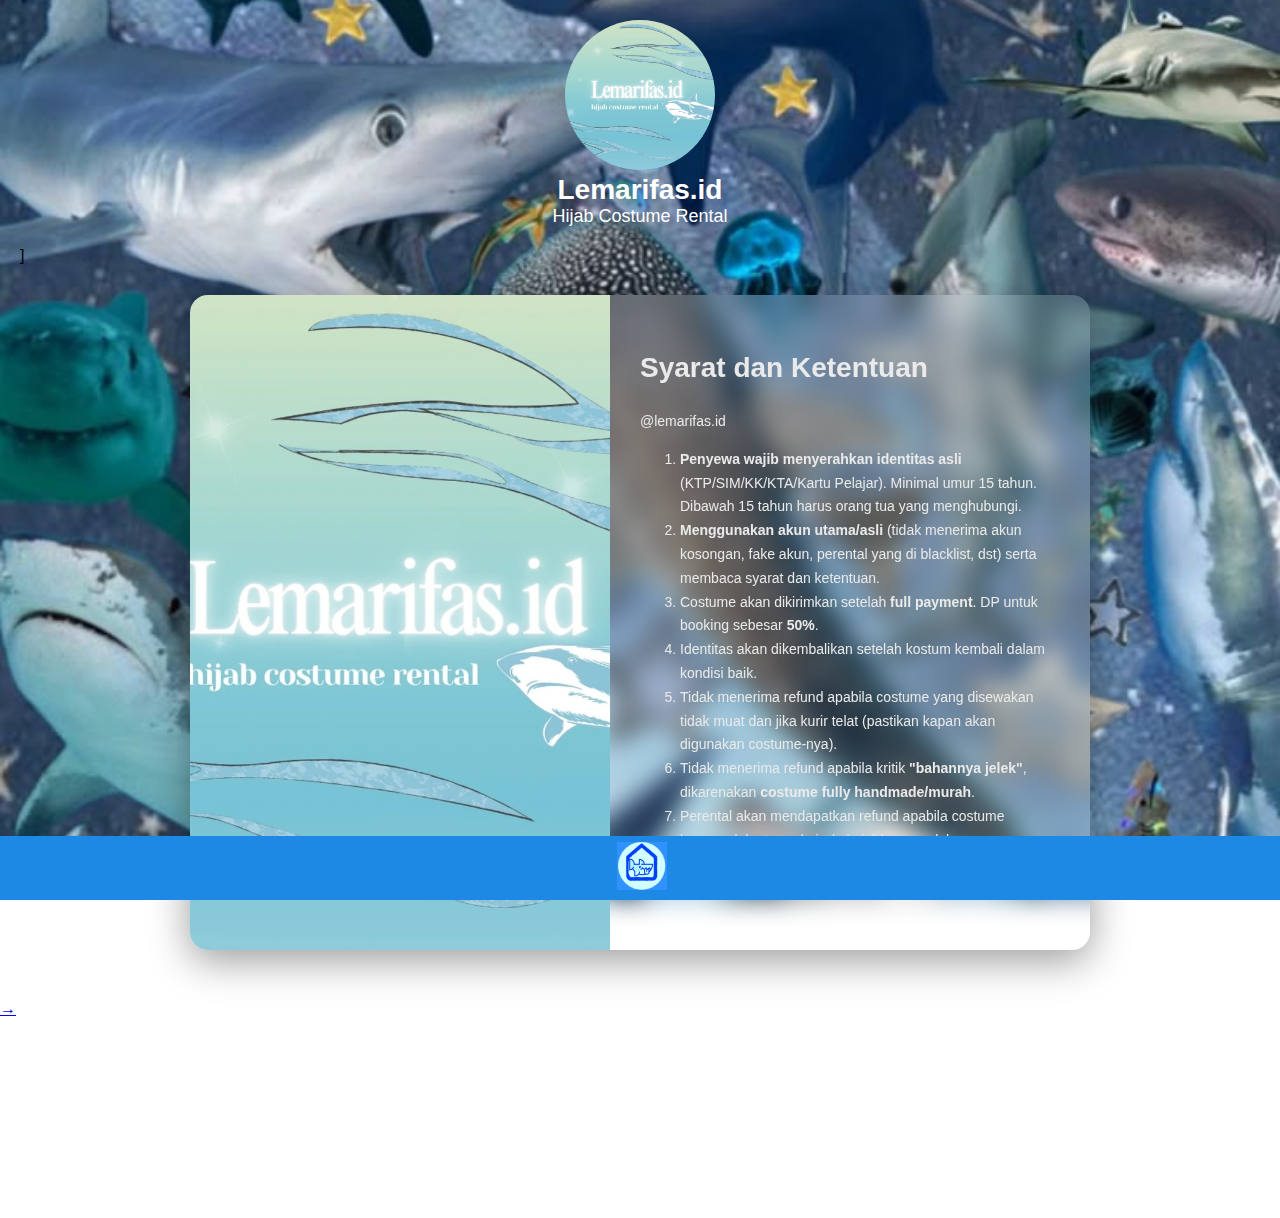
<file: term and condition.html>
<!DOCTYPE html>
<html lang="en">
<head>
    <meta charset="UTF-8">
    <meta name="viewport" content="width=device-width, initial-scale=1.0">
    <title>Lemarifas.id - Hijab Costume Rental</title>
    <link rel="stylesheet" href="style.css">
</head>

<body>
    <div class="overlay">

        <div class="header">
            <img src="img/logoid.jpg" alt="logo" class="logo">
            <h1>Lemarifas.id</h1>
            <p>Hijab Costume Rental</p>
        </div>

        <!-- Search -->
       ]

        <!-- Catalogue -->
        <style>
body {
    margin: 0;
    font-family: Arial, sans-serif;
    background: url('img/bg.jpg');
    background-size: cover;
    background-position: center;
    background-attachment: fixed;
}

/* Overlay */



/* ===== GLASS CARD ===== */
.container {
    max-width: 900px;
    margin: 30px auto;
    backdrop-filter: blur(12px);
    background: rgba(255,255,255,0.12);
    border-radius: 18px;
    overflow: hidden;
    display: flex;
    box-shadow: 0 10px 40px rgba(0,0,0,0.4);
}

/* Image */
.left {
    width: 50%;
}

.left img {
    width: 100%;
    height: 100%;
    object-fit: cover;
}

/* Content */
.right {
    width: 50%;
    padding: 30px;
    color: #fff;
}

.right h2 {
    margin-top: 0;
    font-size: 26px;
}

.price {
    color: #ffb3d1;
    font-size: 18px;
    margin: 10px 0 20px;
}

.desc {
    font-size: 14px;
    line-height: 1.7;
    color: #eaeaea;
    margin-bottom: 30px;
}

/* Button */
.btn {
    display: block;
    text-align: center;
    background: linear-gradient(135deg, #e91e63, #ff5c8a);
    color: #fff;
    padding: 14px;
    border-radius: 12px;
    text-decoration: none;
    font-weight: bold;
    transition: 0.3s;
}

.btn:hover {
    opacity: 0.85;
    transform: scale(0.98);
}

.bottom-nav {
    position: fixed;
    bottom: 0;
    left: 0;
    width: 100%;
    height: 60px;
    background: #1e88e5;
    display: flex;
    justify-content: center;
    align-items: center;
    z-index: 999;
}

.bottom-nav img {
    width: 50px;
    cursor: pointer;
}

/* ===== RESPONSIVE ===== */
@media (max-width: 768px) {
    .container {
        flex-direction: column;
        margin: 20px;
    }

    .left, .right {
        width: 100%;
    }

    .right {
        padding: 22px;
    }
}
</style>
</head>

<body>



    

    <!-- DETAIL CARD -->
    <div class="container">
        <div class="left">
            <img src="img/logoid.jpg" alt="logo">
        </div>

        <div class="right">
            
            <div class="desc">
    
    <h1>Syarat dan Ketentuan</h1>
    <p class="instagram">@lemarifas.id</p>

    <ol>
        <li>
            <strong>Penyewa wajib menyerahkan identitas asli</strong>
            (KTP/SIM/KK/KTA/Kartu Pelajar).
            Minimal umur 15 tahun.  
            Dibawah 15 tahun harus orang tua yang menghubungi.
        </li>

        <li>
            <strong>Menggunakan akun utama/asli</strong>
            (tidak menerima akun kosongan, fake akun, perental yang di blacklist, dst)
            serta membaca syarat dan ketentuan.
        </li>

        <li>
            Costume akan dikirimkan setelah <strong>full payment</strong>.  
            DP untuk booking sebesar <strong>50%</strong>.
        </li>

        <li>
            Identitas akan dikembalikan setelah kostum kembali dalam kondisi baik.
        </li>

        
    <li>
        Tidak menerima refund apabila costume yang disewakan tidak muat
        dan jika kurir telat (pastikan kapan akan digunakan costume-nya).
    </li>

    <li>
        Tidak menerima refund apabila kritik
        <strong>"bahannya jelek"</strong>,
        dikarenakan <strong>costume fully handmade/murah</strong>.
    </li>

    <li>
        Perental akan mendapatkan refund apabila costume bermasalah
        atau admin (mimin) bermasalah.
    </li>

    </ol>

    <p class="note">
        <strong>* Melakukan video unboxing paket</strong>
    </p>
</div>
            </div>

           
        </div>
    </div>
<a href="term-and-condition-2.html" class="arrow-next">
    &#8594;
</a>



        <div class="bottom-space"></div>

    </div>

    <!-- Bottom Navigation -->
   <div class="bottom-nav">
    <a href="index.html">
        <img src="img/home.png" alt="home">
    </a>
</div>

</body>
</html>
</file>
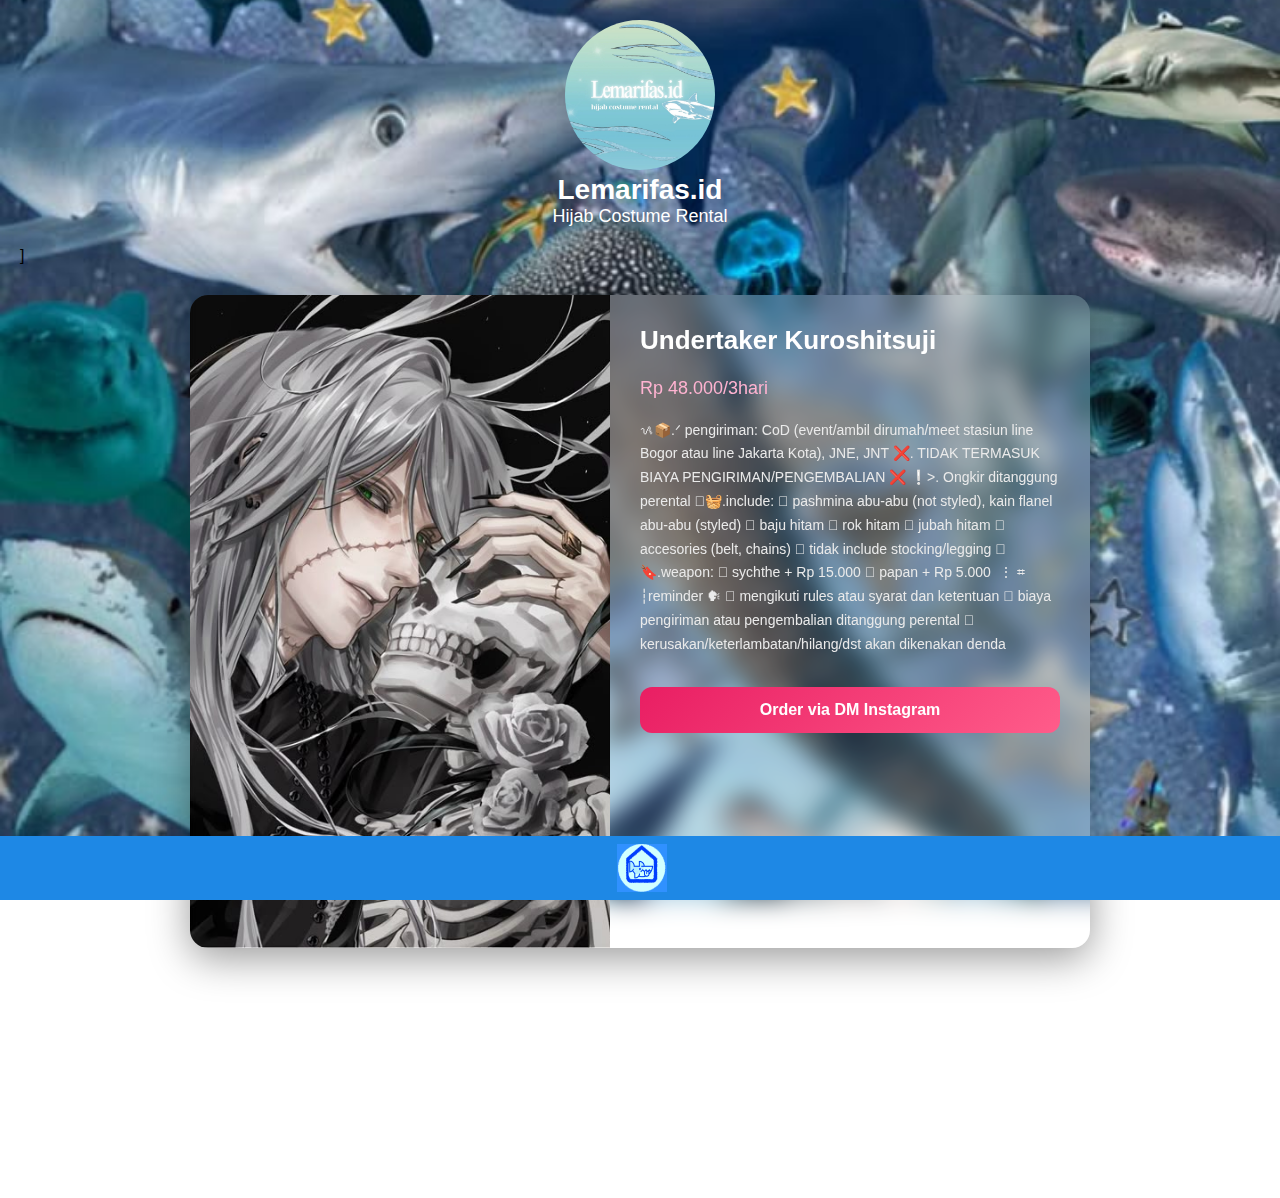
<file: undertaker.html>
<!DOCTYPE html>
<html lang="en">
<head>
    <meta charset="UTF-8">
    <meta name="viewport" content="width=device-width, initial-scale=1.0">
    <title>Lemarifas.id - Hijab Costume Rental</title>
    <link rel="stylesheet" href="style.css">
</head>

<body>
    <div class="overlay">

        <div class="header">
            <img src="img/logoid.jpg" alt="logo" class="logo">
            <h1>Lemarifas.id</h1>
            <p>Hijab Costume Rental</p>
        </div>

        <!-- Search -->
       ]

        <!-- Catalogue -->
        <style>
body {
    margin: 0;
    font-family: Arial, sans-serif;
    background: url('img/bg.jpg');
    background-size: cover;
    background-position: center;
    background-attachment: fixed;
}

/* Overlay */



/* ===== GLASS CARD ===== */
.container {
    max-width: 900px;
    margin: 30px auto;
    backdrop-filter: blur(12px);
    background: rgba(255,255,255,0.12);
    border-radius: 18px;
    overflow: hidden;
    display: flex;
    box-shadow: 0 10px 40px rgba(0,0,0,0.4);
}

/* Image */
.left {
    width: 50%;
}

.left img {
    width: 100%;
    height: 100%;
    object-fit: cover;
}

/* Content */
.right {
    width: 50%;
    padding: 30px;
    color: #fff;
}

.right h2 {
    margin-top: 0;
    font-size: 26px;
}

.price {
    color: #ffb3d1;
    font-size: 18px;
    margin: 10px 0 20px;
}

.desc {
    font-size: 14px;
    line-height: 1.7;
    color: #eaeaea;
    margin-bottom: 30px;
}

/* Button */
.btn {
    display: block;
    text-align: center;
    background: linear-gradient(135deg, #e91e63, #ff5c8a);
    color: #fff;
    padding: 14px;
    border-radius: 12px;
    text-decoration: none;
    font-weight: bold;
    transition: 0.3s;
}

.btn:hover {
    opacity: 0.85;
    transform: scale(0.98);
}

.bottom-nav {
    position: fixed;
    bottom: 0;
    left: 0;
    width: 100%;
    height: 60px;
    background: #1e88e5;
    display: flex;
    justify-content: center;
    align-items: center;
    z-index: 999;
}

.bottom-nav img {
    width: 50px;
    cursor: pointer;
}

/* ===== RESPONSIVE ===== */
@media (max-width: 768px) {
    .container {
        flex-direction: column;
        margin: 20px;
    }

    .left, .right {
        width: 100%;
    }

    .right {
        padding: 22px;
    }
}
</style>
</head>

<body>



    

    <!-- DETAIL CARD -->
    <div class="container">
        <div class="left">
            <img src="img/undertaker.jpg" alt="undertaker">
        </div>

        <div class="right">
            <h2>Undertaker Kuroshitsuji</h2>
            <div class="price">Rp 48.000/3hari</div>

            <div class="desc">
             ‎ᝰ📦.ᐟ pengiriman: CoD (event/ambil dirumah/meet stasiun line Bogor atau line Jakarta Kota), JNE, JNT
‎❌. TIDAK TERMASUK BIAYA PENGIRIMAN/PENGEMBALIAN ❌
‎❕>. Ongkir ditanggung perental

‎𓄸🧺.include:
‎𖦹 pashmina abu-abu (not styled), kain flanel abu-abu (styled)
𖦹 baju hitam
𖦹 rok hitam
𖦹 jubah hitam
𖦹 accesories (belt, chains)
𖦹 tidak include stocking/legging

𓄸🔖.weapon:
‎𖦹 sychthe + Rp 15.000
‎𖦹 papan + Rp 5.000
‎
‎⋮ ⌗ ┆reminder 🗣
‎𖦹 mengikuti rules atau syarat dan ketentuan
‎𖦹 biaya pengiriman atau pengembalian ditanggung perental
‎𖦹 kerusakan/keterlambatan/hilang/dst akan dikenakan denda
                
            </div>

            <a class="btn" href="https://instagram.com/USERNAME_KAMU" target="_blank">
                Order via DM Instagram
            </a>
        </div>
    </div>




        <div class="bottom-space"></div>

    </div>

    <!-- Bottom Navigation -->
    <div class="bottom-nav">
        <img src="img/home.png" alt="home">
    </div>

</body>
</html>
</file>
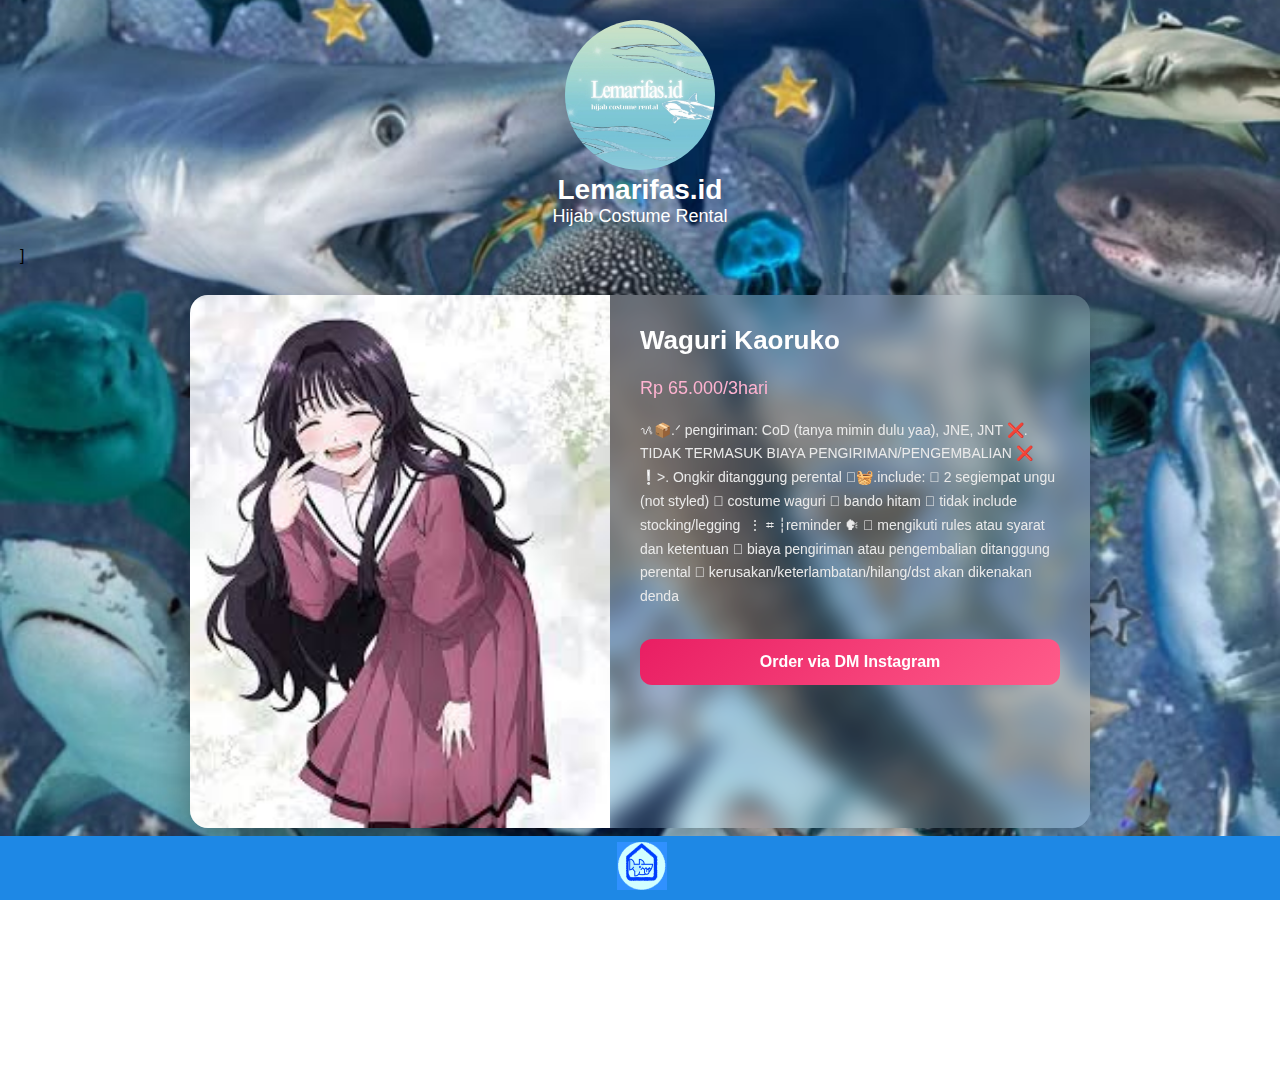
<file: waguri.html>
<!DOCTYPE html>
<html lang="en">
<head>
    <meta charset="UTF-8">
    <meta name="viewport" content="width=device-width, initial-scale=1.0">
    <title>Lemarifas.id - Hijab Costume Rental</title>
    <link rel="stylesheet" href="style.css">
</head>

<body>
    <div class="overlay">

        <div class="header">
            <img src="img/logoid.jpg" alt="logo" class="logo">
            <h1>Lemarifas.id</h1>
            <p>Hijab Costume Rental</p>
        </div>

        <!-- Search -->
       ]

        <!-- Catalogue -->
        <style>
body {
    margin: 0;
    font-family: Arial, sans-serif;
    background: url('img/bg.jpg');
    background-size: cover;
    background-position: center;
    background-attachment: fixed;
}

/* Overlay */



/* ===== GLASS CARD ===== */
.container {
    max-width: 900px;
    margin: 30px auto;
    backdrop-filter: blur(12px);
    background: rgba(255,255,255,0.12);
    border-radius: 18px;
    overflow: hidden;
    display: flex;
    box-shadow: 0 10px 40px rgba(0,0,0,0.4);
}

/* Image */
.left {
    width: 50%;
}

.left img {
    width: 100%;
    height: 100%;
    object-fit: cover;
}

/* Content */
.right {
    width: 50%;
    padding: 30px;
    color: #fff;
}

.right h2 {
    margin-top: 0;
    font-size: 26px;
}

.price {
    color: #ffb3d1;
    font-size: 18px;
    margin: 10px 0 20px;
}

.desc {
    font-size: 14px;
    line-height: 1.7;
    color: #eaeaea;
    margin-bottom: 30px;
}

/* Button */
.btn {
    display: block;
    text-align: center;
    background: linear-gradient(135deg, #e91e63, #ff5c8a);
    color: #fff;
    padding: 14px;
    border-radius: 12px;
    text-decoration: none;
    font-weight: bold;
    transition: 0.3s;
}

.btn:hover {
    opacity: 0.85;
    transform: scale(0.98);
}

.bottom-nav {
    position: fixed;
    bottom: 0;
    left: 0;
    width: 100%;
    height: 60px;
    background: #1e88e5;
    display: flex;
    justify-content: center;
    align-items: center;
    z-index: 999;
}

.bottom-nav img {
    width: 50px;
    cursor: pointer;
}

/* ===== RESPONSIVE ===== */
@media (max-width: 768px) {
    .container {
        flex-direction: column;
        margin: 20px;
    }

    .left, .right {
        width: 100%;
    }

    .right {
        padding: 22px;
    }
}
</style>
</head>

<body>



    

    <!-- DETAIL CARD -->
    <div class="container">
        <div class="left">
            <img src="img/WaguriKaoruko.jpeg" alt="waguri">
        </div>

        <div class="right">
            <h2>Waguri Kaoruko</h2>
            <div class="price">Rp 65.000/3hari</div>

            <div class="desc">
               ‎ᝰ📦.ᐟ pengiriman: CoD (tanya mimin dulu yaa), JNE, JNT
‎❌. TIDAK TERMASUK BIAYA PENGIRIMAN/PENGEMBALIAN ❌
‎❕>. Ongkir ditanggung perental

‎𓄸🧺.include:
‎𖦹 2 segiempat ungu (not styled)
𖦹 costume waguri
𖦹 bando hitam
𖦹 tidak include stocking/legging
‎
‎⋮ ⌗ ┆reminder 🗣
‎𖦹 mengikuti rules atau syarat dan ketentuan
‎𖦹 biaya pengiriman atau pengembalian ditanggung perental
‎𖦹 kerusakan/keterlambatan/hilang/dst akan dikenakan denda

                
            </div>

           <a class="btn" href="https://www.instagram.com/direct/t/17844622584494083/" target="_blank">
                Order via DM Instagram
            </a>
        </div>
    </div>




        <div class="bottom-space"></div>

    </div>

    <!-- Bottom Navigation -->
   <div class="bottom-nav">
    <a href="index.html">
        <img src="img/home.png" alt="home">
    </a>
</div>

</body>
</html>
</file>
<file: style.css>
body {
            margin: 0;
            font-family: Arial, sans-serif;
            background: url('img/bg.jpg');
            background-size: cover;
            background-position: center;
            background-attachment: fixed;
        }

        /* Overlay agar background lebih gelap */
        .overlay {
            background: blue(0,0,0,0.4);
            min-height: 100vh;
            padding: 20px;
        }

        .header {
            text-align: center;
            color: white;
            margin-bottom: 20px;
        }

        .header h1 {
            margin: 0;
            font-size: 28px;
        }

        .header p {
            margin: 0;
            font-size: 18px;
        }

        .search-box {
            width: 90%;
            margin: 15px auto;
            display: flex;
            justify-content: center;
        }

        .search-box input {
            width: 100%;
            max-width: 450px;
            padding: 12px 15px;
            border-radius: 25px;
            border: none;
            outline: none;
            font-size: 16px;
        }
            /* Catalogue grid */
        .catalogue {
        display: grid;
        grid-template-columns: repeat(auto-fill, minmax(160px, 1fr));
        gap: 18px;
        padding: 10px 20px;

        /* agar grid berada di tengah */
        max-width: 900px;
        margin: 0 auto;
        }


        /* Product Card */
        .card {
            background: rgba(255,255,255,0.15);
            backdrop-filter: blur(10px);
            border-radius: 12px;
            padding: 10px;
            text-align: center;
            color: white;
            box-shadow: 0 4px 10px rgba(0,0,0,0.3);
        }

        .card img {
            width: 100%;
            border-radius: 10px;
        }

        .product-name {
            margin-top: 8px;
            font-weight: bold;
        }

        .price {
            font-size: 14px;
            margin-top: 3px;
        }

        /* Bottom Navigation */
        .bottom-nav {
            position: fixed;
            bottom: 0;
            left: 0;
            width: 100%;
            background: #3d83ff;
            padding: 2px;
            text-align: center;
        }

        /* Bottom Navigation */
        .top-nav {
            position: fixed;
            top: 0;
            left: 0;
            width: 100%;
            height: 50px;
            background: rgba(255,255,255,0.15);;
            backdrop-filter: blur(10px);
             text-align: center;
            color: white;
            box-shadow: 0 4px 10px rgba(0,0,0,0.3);
            padding: 1px;
            text-align: center;
        }

        .top-nav img {
  width: 150px;}

        .bottom-nav img {
            width: 50px;
        }

        .header .logo {
    width: 150px;        /* ukuran kecil */
    height: 150px;       /* samakan agar benar-benar bulat */
    border-radius: 50%; /* membuat gambar bulat */
    object-fit: cover;  /* agar gambar tidak gepeng */
}

.bottom-space {
    height: 200px; /* atur sesuai tinggi footer */
}

.top-space {
    height: 70px; /* atur sesuai tinggi footer */
}


@media (max-width: 480px) {
    .catalogue {
        grid-template-columns: repeat(3, 1fr);
        gap: 10px;
        padding: 10px;
    }

    .card {
        padding: 6px;
    }

    .product-name {
        font-size: 12px;
    }

    .price {
        font-size: 11px;
    }
}

/* Efek glow saat hover */
.card {
    position: relative;
    overflow: hidden;
    transition: transform 0.3s ease, box-shadow 0.3s ease;
}

/* Layer glow */
.card::before {
    content: "";
    position: absolute;
    inset: -2px;
    border-radius: 14px;
    background: linear-gradient(
        135deg,
        rgba(255, 0, 150, 0.6),
        rgba(0, 200, 255, 0.6),
        rgba(0, 255, 150, 0.6)
    );
    opacity: 0;
    filter: blur(12px);
    transition: opacity 0.3s ease;
    z-index: -1;
}

/* Hover effect */
.card:hover {
    transform: translateY(-4px) scale(1.02);
    box-shadow: 0 0 25px rgba(0, 200, 255, 0.6);
}

.card:hover::before {
    opacity: 1;
}


.detail-container {
    max-width: 900px;
    margin: auto;
    display: flex;
    gap: 20px;
    background: rgba(255,255,255,0.12);
    backdrop-filter: blur(10px);
    padding: 20px;
    border-radius: 15px;
    color: white;
}

.detail-image img {
    width: 100%;
    max-width: 350px;
    border-radius: 12px;
}

.detail-info h2 {
    margin: 0;
    font-size: 24px;
}

.detail-info h3 {
    color: #4cffb0;
    margin-top: 10px;
}

.detail-info p {
    margin-top: 10px;
    line-height: 1.5;
}

.rent-btn {
    margin-top: 15px;
    padding: 12px 20px;
    border-radius: 25px;
    border: none;
    background: linear-gradient(135deg, #3d83ff, #6bc1ff);
    color: white;
    font-size: 16px;
    cursor: pointer;
}

/* Mobile */
@media (max-width: 600px) {
    .detail-container {
        flex-direction: column;
        text-align: center;
    }
}

.card img {
    width: 100%;
    aspect-ratio: 3 / 4;   /* rasio potret, bisa 1/1 atau 4/5 */
    object-fit: cover;     /* potong otomatis tanpa gepeng */
    border-radius: 10px;
    display: block;
}


.bottom-nav {
    position: fixed;
    bottom: 0;
    left: 0;
    width: 100%;
    height: 60px;
    background: #1e88e5;
    display: flex;
    justify-content: center;
    align-items: center;
    z-index: 999;
}

/* khusus mobile */
@media (max-width: 480px) {
    .top-nav {
        flex-wrap: nowrap; /* PENTING: jangan turun ke baris baru */
    }

    .top-nav img {
        width: 120px; /* diperkecil agar muat 1 row */
    }
}
</file>
